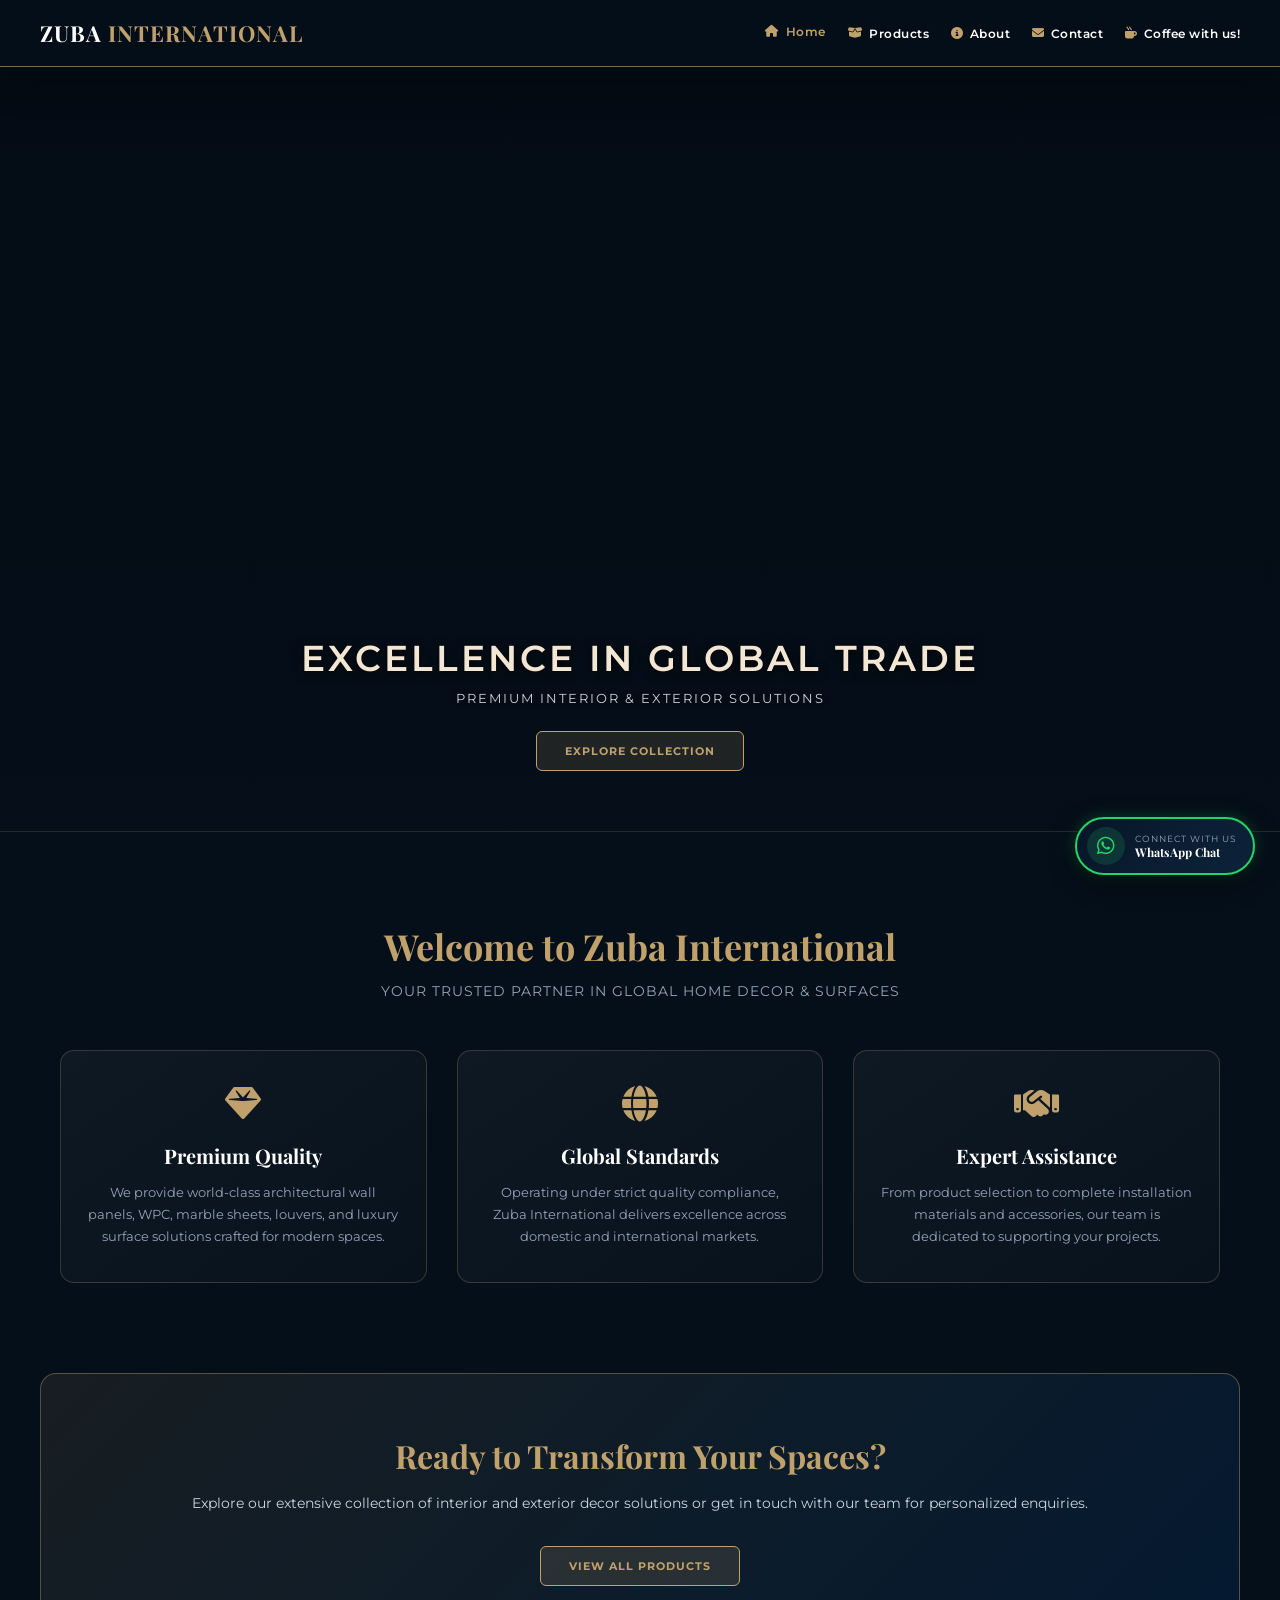
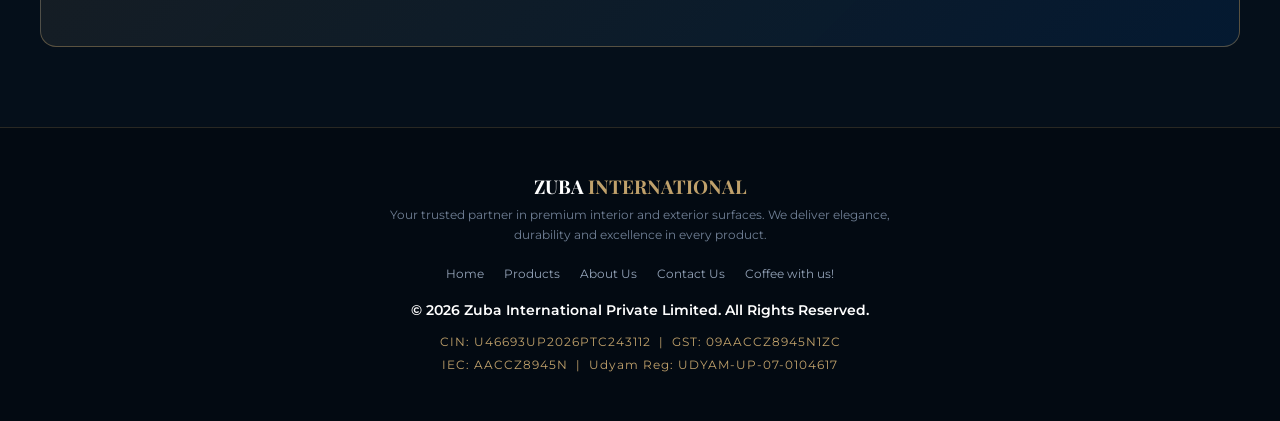
<file: index.html>
<!DOCTYPE html>
<html lang="en">
<head>
<meta charset="UTF-8">
<meta name="viewport" content="width=device-width, initial-scale=1.0">
<title>Zuba International | Luxury Home Decor & Global Trade</title>
<link href="https://fonts.googleapis.com/css2?family=Montserrat:wght@400;500;600;700&family=Playfair+Display:wght@600;700&display=swap" rel="stylesheet">
<link rel="stylesheet" href="https://cdnjs.cloudflare.com/ajax/libs/font-awesome/6.4.0/css/all.min.css">
<style>
*{box-sizing:border-box;margin:0;padding:0}
html{scroll-behavior:smooth}
body{font-family:'Montserrat',sans-serif;background:#050f1a;color:#fff;overflow-x:hidden}

header{
  position:sticky;
  top:0;
  z-index:1000;
  background:rgba(5,15,26,.92);
  padding:18px 30px;
  border-bottom:1px solid rgba(192,161,107,.65);
  backdrop-filter:blur(15px);
  box-shadow:0 10px 40px rgba(0,0,0,.25);
}
.nav-container{max-width:1200px;margin:auto;display:flex;align-items:center;justify-content:space-between}
.logo{color:#fff;text-decoration:none;font-size:22px;font-weight:700;letter-spacing:1px;font-family:'Playfair Display',serif;}
.logo span{color:#c0a16b}
.nav-menu{display:flex;align-items:center;gap:22px;list-style:none}
.nav-menu a{color:#fff;text-decoration:none;font-size:12px;font-weight:600;letter-spacing:0.5px;display:flex;align-items:center;gap:6px;transition:.35s}
.nav-menu a i{color:#c0a16b}
.nav-menu a:hover, .nav-menu a.active{color:#c0a16b;transform:translateY(-2px)}
#menu-toggle{display:none;color:#c0a16b;font-size:25px;cursor:pointer}

/* Grand Video Hero Section - Text positioned lower */
.hero{
  position:relative;
  height:85vh;
  min-height:500px;
  display:flex;
  align-items:flex-end; /* Text ko niche align karne ke liye */
  justify-content:center;
  text-align:center;
  padding:0 20px 60px 20px; /* Niche se padding di hai taaki text thoda aur down dikhe */
  overflow:hidden;
  border-bottom:1px solid rgba(192,161,107,.2);
  background:#030a12;
}
.hero-video{
  position:absolute;
  top:50%; left:50%;
  width:100%; height:100%;
  transform:translate(-50%, -50%);
  object-fit:cover;
  z-index:1;
}
.hero-overlay{
  position:absolute;
  top:0; left:0; width:100%; height:100%;
  background:linear-gradient(rgba(5,15,26,0.2), rgba(5,15,26,0.8));
  z-index:2;
}
.hero-content{position:relative;max-width:800px;z-index:3;padding:0 15px;}
.hero h1{
  font-family:'Montserrat',sans-serif;
  font-weight:600;
  font-size:clamp(18px, 3.2vw, 36px);
  color:#f3e7d3;
  margin-bottom:10px;
  letter-spacing:3px;
  text-transform:uppercase;
  text-shadow:0 2px 10px rgba(0,0,0,0.9);
}
.hero p{
  color:#cbd5e1;
  font-size:clamp(10px, 1.5vw, 13px);
  letter-spacing:2px;
  margin-bottom:25px;
  text-transform:uppercase;
  text-shadow:0 1px 5px rgba(0,0,0,0.9);
}
.hero-btn{
  display:inline-flex;
  align-items:center;
  gap:10px;
  padding:12px 28px;
  background:rgba(192,161,107,0.15);
  border:1px solid #c0a16b;
  color:#c0a16b;
  font-weight:700;
  font-size:11px;
  text-decoration:none;
  border-radius:6px;
  letter-spacing:1px;
  transition:.3s;
}
.hero-btn:hover{background:#c0a16b;color:#050f1a;transform:translateY(-3px);box-shadow:0 10px 25px rgba(192,161,107,0.3)}

/* Content Sections for Grand Look */
.section-padding{max-width:1200px;margin:90px auto;padding:0 20px;}
.section-title{text-align:center;margin-bottom:50px;}
.section-title h2{font-family:'Playfair Display',serif;color:#c0a16b;font-size:36px;margin-bottom:12px;}
.section-title p{color:#94a3b8;font-size:14px;letter-spacing:1px;}

.features-grid{display:grid;grid-template-columns:repeat(3,1fr);gap:30px;}
.feature-box{
  background:linear-gradient(145deg, rgba(255,255,255,.045), rgba(255,255,255,.015));
  border:1px solid rgba(192,161,107,.25);
  border-radius:14px;
  padding:35px 25px;
  text-align:center;
  transition:.3s;
}
.feature-box:hover{transform:translateY(-8px);border-color:#c0a16b;}
.feature-box i{font-size:36px;color:#c0a16b;margin-bottom:20px;}
.feature-box h3{font-family:'Playfair Display',serif;font-size:20px;margin-bottom:12px;color:#fff;}
.feature-box p{color:#94a3b8;font-size:13px;line-height:1.7;}

.cta-banner{
  background:linear-gradient(135deg, rgba(192,161,107,0.1), rgba(0,90,180,0.15));
  border:1px solid rgba(192,161,107,0.4);
  border-radius:16px;
  padding:60px 40px;
  text-align:center;
  margin:80px auto;
  max-width:1200px;
}
.cta-banner h2{font-family:'Playfair Display',serif;color:#c0a16b;font-size:32px;margin-bottom:15px;}
.cta-banner p{color:#cbd5e1;font-size:14px;margin-bottom:30px;line-height:1.7;}

/* Footer */
footer{background:#030a12;border-top:1px solid rgba(192,161,107,.2);padding:45px 20px;text-align:center;margin-top:80px}
.footer-logo{color:#fff;font-size:19px;font-weight:700;margin-bottom:6px;font-family:'Playfair Display',serif;}
.footer-logo span{color:#c0a16b}
.footer-description{max-width:550px;margin:0 auto 20px;color:#718096;font-size:12px;line-height:1.7}
.footer-links{display:flex;justify-content:center;gap:20px;flex-wrap:wrap;margin-bottom:20px}
.footer-links a{color:#94a3b8;text-decoration:none;font-size:12px}
.footer-links a:hover{color:#c0a16b}
.copyright{font-size:14px;font-weight:600;margin-bottom:12px}
.company-details{color:#c0a16b;font-size:12px;letter-spacing:1px;line-height:1.9}

/* Animated WhatsApp Floating Widget */
.whatsapp-float{
  position:fixed;
  bottom:25px;
  right:25px;
  background:linear-gradient(135deg, #071628 0%, #0d233a 100%);
  border:2px solid #25d366;
  border-radius:35px;
  padding:8px 16px 8px 10px;
  display:flex;
  align-items:center;
  gap:10px;
  cursor:pointer;
  z-index:2000;
  box-shadow:0 8px 25px rgba(0,0,0,0.6), 0 0 15px rgba(37, 211, 102, 0.3);
  animation: widgetFloat 3s ease-in-out infinite;
  transition: 0.3s;
  text-decoration: none;
}
.whatsapp-float:hover{ transform: scale(1.06); border-color: #fff; }
.whatsapp-icon-box{
  width:38px;
  height:38px;
  background:rgba(37, 211, 102, 0.15);
  border-radius:50%;
  display:flex;
  justify-content:center;
  align-items:center;
  font-size:20px;
  color:#25d366;
  animation: cupTilt 2s ease-in-out infinite;
}
.whatsapp-text-content{ display:flex; flex-direction:column; text-align:left; }
.whatsapp-text-top{ font-size:9px; color:#94a3b8; letter-spacing:1px; text-transform:uppercase; }
.whatsapp-text-main{ font-size:12px; color:#fff; font-weight:700; font-family:'Playfair Display',serif; }

@keyframes widgetFloat { 0%, 100% { transform: translateY(0); } 50% { transform: translateY(-7px); } }
@keyframes cupTilt { 0%, 100% { transform: rotate(0deg); } 25% { transform: rotate(-5deg); } 75% { transform: rotate(5deg); } }

@media(max-width:900px){.features-grid{grid-template-columns:1fr;}}
@media(max-width:768px){
  header{padding:16px 20px}
  #menu-toggle{display:block}
  .nav-menu{display:none;position:absolute;top:68px;left:0;width:100%;flex-direction:column;gap:22px;padding:25px;background:rgba(5,15,26,.98);border-bottom:2px solid #c0a16b;text-align:center;}
  .nav-menu.active{display:flex}
  .nav-menu a{justify-content:center}
  .whatsapp-float{width:auto; padding:6px 14px 6px 8px; right:15px; bottom:15px;}
  .hero{
    height:55vh;
    min-height:380px;
    padding-bottom:30px;
  }
  .hero-video{
    width: 100%;
    height: 100%;
    object-fit: contain;
    background: #000;
  }
}
</style>
</head>
<body>

<header>
  <div class="nav-container">
    <a href="index.html" class="logo">ZUBA <span>INTERNATIONAL</span></a>
    <div id="menu-toggle"><i class="fa-solid fa-bars"></i></div>
    <nav class="nav-menu" id="nav-menu">
      <a href="index.html" class="active"><i class="fa-solid fa-house"></i> Home</a>
      <a href="products.html"><i class="fa-solid fa-box-open"></i> Products</a>
      <a href="about.html"><i class="fa-solid fa-circle-info"></i> About</a>
      <a href="contact.html"><i class="fa-solid fa-envelope"></i> Contact</a>
      <a href="coffee.html"><i class="fa-solid fa-mug-hot"></i> Coffee with us!</a>
    </nav>
  </div>
</header>

<section class="hero">
  <video autoplay muted loop playsinline class="hero-video">
    <source src="wap.mp4" type="video/mp4">
  </video>
  <div class="hero-overlay"></div>
  <div class="hero-content">
    <h1>EXCELLENCE IN GLOBAL TRADE</h1>
    <p>PREMIUM INTERIOR &amp; EXTERIOR SOLUTIONS</p>
    <a href="products.html" class="hero-btn">EXPLORE COLLECTION</a>
  </div>
</section>

<section class="section-padding">
  <div class="section-title">
    <h2>Welcome to Zuba International</h2>
    <p>YOUR TRUSTED PARTNER IN GLOBAL HOME DECOR &amp; SURFACES</p>
  </div>
  <div class="features-grid">
    <div class="feature-box">
      <i class="fa-solid fa-gem"></i>
      <h3>Premium Quality</h3>
      <p>We provide world-class architectural wall panels, WPC, marble sheets, louvers, and luxury surface solutions crafted for modern spaces.</p>
    </div>
    <div class="feature-box">
      <i class="fa-solid fa-globe"></i>
      <h3>Global Standards</h3>
      <p>Operating under strict quality compliance, Zuba International delivers excellence across domestic and international markets.</p>
    </div>
    <div class="feature-box">
      <i class="fa-solid fa-handshake"></i>
      <h3>Expert Assistance</h3>
      <p>From product selection to complete installation materials and accessories, our team is dedicated to supporting your projects.</p>
    </div>
  </div>
</section>

<div class="cta-banner">
  <h2>Ready to Transform Your Spaces?</h2>
  <p>Explore our extensive collection of interior and exterior decor solutions or get in touch with our team for personalized enquiries.</p>
  <a href="products.html" class="hero-btn">VIEW ALL PRODUCTS</a>
</div>

<footer>
  <div class="footer-logo">ZUBA <span>INTERNATIONAL</span></div>
  <p class="footer-description">Your trusted partner in premium interior and exterior surfaces. We deliver elegance, durability and excellence in every product.</p>
  <div class="footer-links">
    <a href="index.html">Home</a>
    <a href="products.html">Products</a>
    <a href="about.html">About Us</a>
    <a href="contact.html">Contact Us</a>
    <a href="coffee.html">Coffee with us!</a>
  </div>
  <p class="copyright">&copy; 2026 Zuba International Private Limited. All Rights Reserved.</p>
  <p class="company-details">
    CIN: U46693UP2026PTC243112 &nbsp;|&nbsp; GST: 09AACCZ8945N1ZC<br>
    IEC: AACCZ8945N &nbsp;|&nbsp; Udyam Reg: UDYAM-UP-07-0104617
  </p>
</footer>

<a href="https://wa.me/919278246138" class="whatsapp-float" target="_blank" rel="noopener noreferrer">
  <div class="whatsapp-icon-box"><i class="fa-brands fa-whatsapp"></i></div>
  <div class="whatsapp-text-content">
    <span class="whatsapp-text-top">CONNECT WITH US</span>
    <span class="whatsapp-text-main">WhatsApp Chat</span>
  </div>
</a>

<script>
document.getElementById('menu-toggle').onclick=function(){document.getElementById('nav-menu').classList.toggle('active');};
</script>
</body>
</html>
</file>
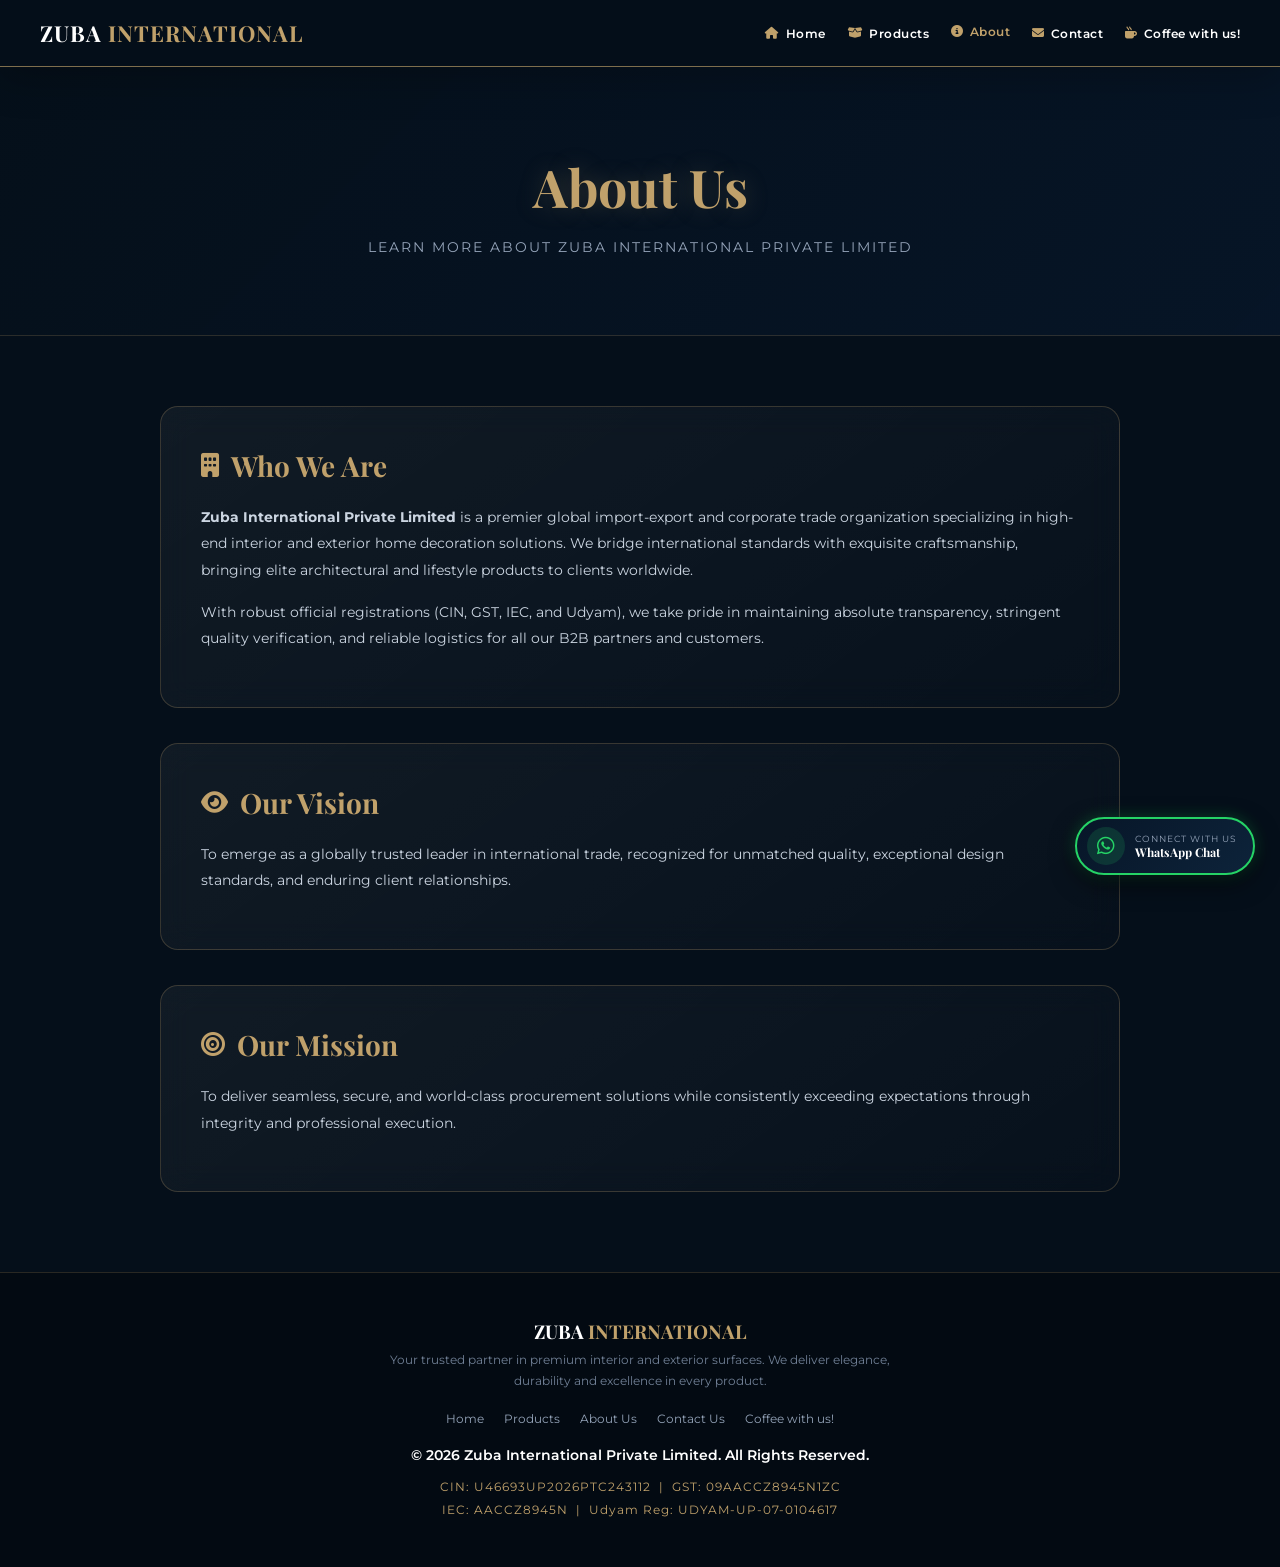
<file: about.html>
<!DOCTYPE html>
<html lang="en">
<head>
<meta charset="UTF-8">
<meta name="viewport" content="width=device-width, initial-scale=1.0">
<title>Zuba International | About Us</title>
<link href="https://fonts.googleapis.com/css2?family=Montserrat:wght@400;500;600;700&family=Playfair+Display:wght@600;700&display=swap" rel="stylesheet">
<link rel="stylesheet" href="https://cdnjs.cloudflare.com/ajax/libs/font-awesome/6.4.0/css/all.min.css">
<style>
*{box-sizing:border-box;margin:0;padding:0}
body{font-family:'Montserrat',sans-serif;background:#050f1a;color:#fff;overflow-x:hidden}

header{
  position:sticky;
  top:0;
  z-index:1000;
  background:rgba(5,15,26,.92);
  padding:18px 30px;
  border-bottom:1px solid rgba(192,161,107,.65);
  backdrop-filter:blur(15px);
  box-shadow:0 10px 40px rgba(0,0,0,.25);
}
.nav-container{max-width:1200px;margin:auto;display:flex;align-items:center;justify-content:space-between}
.logo{color:#fff;text-decoration:none;font-size:22px;font-weight:700;letter-spacing:1px;font-family:'Playfair Display',serif;}
.logo span{color:#c0a16b}
.nav-menu{display:flex;align-items:center;gap:22px;list-style:none}
.nav-menu a{color:#fff;text-decoration:none;font-size:12px;font-weight:600;letter-spacing:0.5px;display:flex;align-items:center;gap:6px;transition:.35s}
.nav-menu a i{color:#c0a16b}
.nav-menu a:hover, .nav-menu a.active{color:#c0a16b;transform:translateY(-2px)}
#menu-toggle{display:none;color:#c0a16b;font-size:25px;cursor:pointer}

.page-banner{padding:85px 20px 75px;text-align:center;background:linear-gradient(135deg,rgba(5,15,26,.96),rgba(7,22,40,.9));border-bottom:1px solid rgba(192,161,107,.2)}
.page-banner h1{font-family:'Playfair Display',serif;font-size:clamp(32px,5vw,52px);color:#c0a16b;margin-bottom:15px;text-shadow:0 0 25px rgba(192,161,107,.25)}
.page-banner p{color:#94a3b8;font-size:14px;letter-spacing:2px;line-height:1.7}

.about-section{max-width:1000px;margin:70px auto;padding:0 20px;}
.about-card{
  background:linear-gradient(145deg, rgba(255,255,255,.05), rgba(255,255,255,.01));
  border:1px solid rgba(192,161,107,.25);
  border-radius:18px;
  padding:40px;
  margin-bottom:35px;
  backdrop-filter:blur(15px);
}
.about-card h2{
  font-family:'Playfair Display',serif;
  font-size:28px;
  color:#c0a16b;
  margin-bottom:20px;
  display:flex;
  align-items:center;
  gap:12px;
}
.about-card h2 i{font-size:24px;}
.about-card p{
  color:#cbd5e1;
  font-size:14px;
  line-height:1.9;
  margin-bottom:15px;
}

/* Footer */
footer{background:#030a12;border-top:1px solid rgba(192,161,107,.2);padding:45px 20px;text-align:center;margin-top:80px}
.footer-logo{color:#fff;font-size:19px;font-weight:700;margin-bottom:6px;font-family:'Playfair Display',serif;}
.footer-logo span{color:#c0a16b}
.footer-description{max-width:550px;margin:0 auto 20px;color:#718096;font-size:12px;line-height:1.7}
.footer-links{display:flex;justify-content:center;gap:20px;flex-wrap:wrap;margin-bottom:20px}
.footer-links a{color:#94a3b8;text-decoration:none;font-size:12px}
.footer-links a:hover{color:#c0a16b}
.copyright{font-size:14px;font-weight:600;margin-bottom:12px}
.company-details{color:#c0a16b;font-size:12px;letter-spacing:1px;line-height:1.9}

/* Animated WhatsApp Floating Widget */
.whatsapp-float{
  position:fixed;
  bottom:25px;
  right:25px;
  background:linear-gradient(135deg, #071628 0%, #0d233a 100%);
  border:2px solid #25d366;
  border-radius:35px;
  padding:8px 16px 8px 10px;
  display:flex;
  align-items:center;
  gap:10px;
  cursor:pointer;
  z-index:2000;
  box-shadow:0 8px 25px rgba(0,0,0,0.6), 0 0 15px rgba(37, 211, 102, 0.3);
  animation: widgetFloat 3s ease-in-out infinite;
  transition: 0.3s;
  text-decoration: none;
}
.whatsapp-float:hover{ transform: scale(1.06); border-color: #fff; }
.whatsapp-icon-box{
  width:38px;
  height:38px;
  background:rgba(37, 211, 102, 0.15);
  border-radius:50%;
  display:flex;
  justify-content:center;
  align-items:center;
  font-size:20px;
  color:#25d366;
  animation: cupTilt 2s ease-in-out infinite;
}
.whatsapp-text-content{ display:flex; flex-direction:column; text-align:left; }
.whatsapp-text-top{ font-size:9px; color:#94a3b8; letter-spacing:1px; text-transform:uppercase; }
.whatsapp-text-main{ font-size:12px; color:#fff; font-weight:700; font-family:'Playfair Display',serif; }

@keyframes widgetFloat { 0%, 100% { transform: translateY(0); } 50% { transform: translateY(-7px); } }
@keyframes cupTilt { 0%, 100% { transform: rotate(0deg); } 25% { transform: rotate(-5deg); } 75% { transform: rotate(5deg); } }

@media(max-width:768px){
  header{padding:16px 20px}
  #menu-toggle{display:block}
  .nav-menu{display:none;position:absolute;top:68px;left:0;width:100%;flex-direction:column;gap:22px;padding:25px;background:rgba(5,15,26,.98);border-bottom:2px solid #c0a16b;text-align:center;}
  .nav-menu.active{display:flex}
  .nav-menu a{justify-content:center}
  .whatsapp-float{width:auto; padding:6px 14px 6px 8px; right:15px; bottom:15px;}
}
</style>
</head>
<body>

<header>
  <div class="nav-container">
    <a href="index.html" class="logo">ZUBA <span>INTERNATIONAL</span></a>
    <div id="menu-toggle"><i class="fa-solid fa-bars"></i></div>
    <nav class="nav-menu" id="nav-menu">
      <a href="index.html"><i class="fa-solid fa-house"></i> Home</a>
      <a href="products.html"><i class="fa-solid fa-box-open"></i> Products</a>
      <a href="about.html" class="active"><i class="fa-solid fa-circle-info"></i> About</a>
      <a href="contact.html"><i class="fa-solid fa-envelope"></i> Contact</a>
      <a href="coffee.html"><i class="fa-solid fa-mug-hot"></i> Coffee with us!</a>
    </nav>
  </div>
</header>

<section class="page-banner">
  <h1>About Us</h1>
  <p>LEARN MORE ABOUT ZUBA INTERNATIONAL PRIVATE LIMITED</p>
</section>

<section class="about-section">
  <div class="about-card">
    <h2><i class="fa-solid fa-building"></i> Who We Are</h2>
    <p><strong>Zuba International Private Limited</strong> is a premier global import-export and corporate trade organization specializing in high-end interior and exterior home decoration solutions. We bridge international standards with exquisite craftsmanship, bringing elite architectural and lifestyle products to clients worldwide.</p>
    <p>With robust official registrations (CIN, GST, IEC, and Udyam), we take pride in maintaining absolute transparency, stringent quality verification, and reliable logistics for all our B2B partners and customers.</p>
  </div>

  <div class="about-card">
    <h2><i class="fa-solid fa-eye"></i> Our Vision</h2>
    <p>To emerge as a globally trusted leader in international trade, recognized for unmatched quality, exceptional design standards, and enduring client relationships.</p>
  </div>

  <div class="about-card">
    <h2><i class="fa-solid fa-bullseye"></i> Our Mission</h2>
    <p>To deliver seamless, secure, and world-class procurement solutions while consistently exceeding expectations through integrity and professional execution.</p>
  </div>
</section>

<footer>
  <div class="footer-logo">ZUBA <span>INTERNATIONAL</span></div>
  <p class="footer-description">Your trusted partner in premium interior and exterior surfaces. We deliver elegance, durability and excellence in every product.</p>
  <div class="footer-links">
    <a href="index.html">Home</a>
    <a href="products.html">Products</a>
    <a href="about.html">About Us</a>
    <a href="contact.html">Contact Us</a>
    <a href="coffee.html">Coffee with us!</a>
  </div>
  <p class="copyright">&copy; 2026 Zuba International Private Limited. All Rights Reserved.</p>
  <p class="company-details">
    CIN: U46693UP2026PTC243112 &nbsp;|&nbsp; GST: 09AACCZ8945N1ZC<br>
    IEC: AACCZ8945N &nbsp;|&nbsp; Udyam Reg: UDYAM-UP-07-0104617
  </p>
</footer>

<a href="https://wa.me/919278246138" class="whatsapp-float" target="_blank" rel="noopener noreferrer">
  <div class="whatsapp-icon-box"><i class="fa-brands fa-whatsapp"></i></div>
  <div class="whatsapp-text-content">
    <span class="whatsapp-text-top">CONNECT WITH US</span>
    <span class="whatsapp-text-main">WhatsApp Chat</span>
  </div>
</a>

<script>
document.getElementById('menu-toggle').onclick=function(){document.getElementById('nav-menu').classList.toggle('active');};
</script>
</body>
</html>
</file>
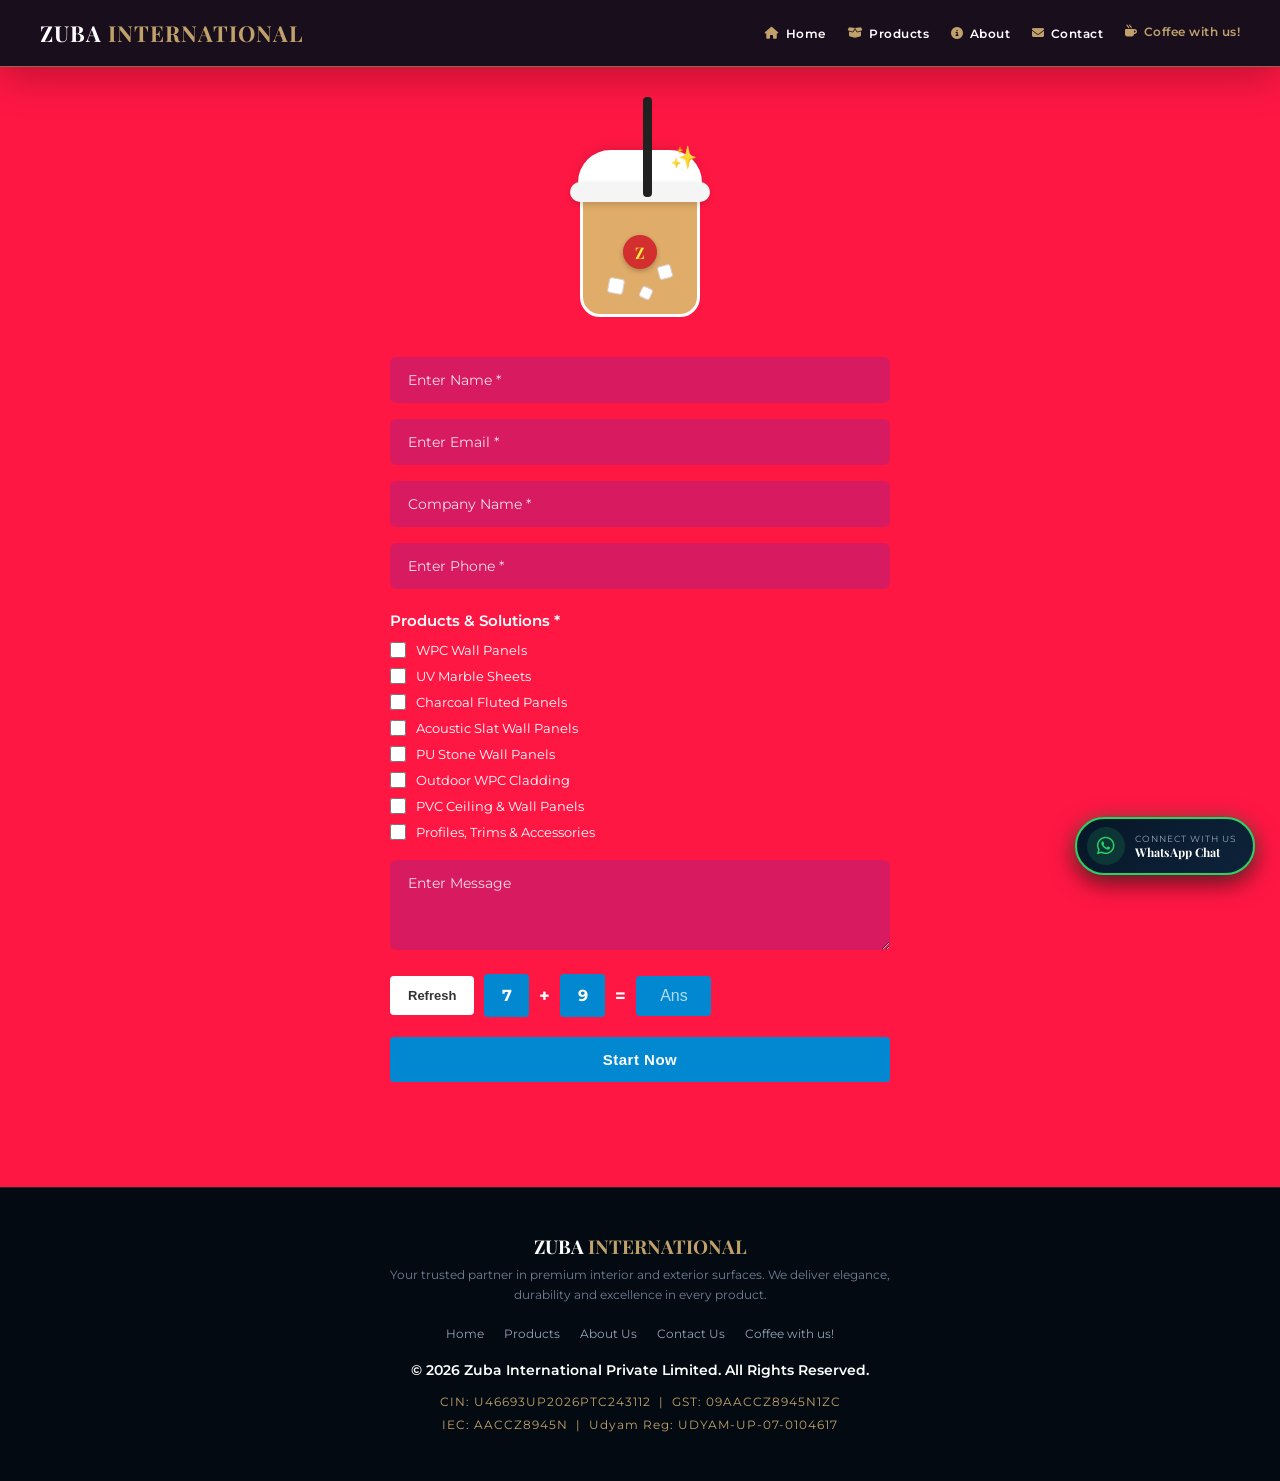
<file: coffee.html>
<!DOCTYPE html>
<html lang="en">
<head>
<meta charset="UTF-8">
<meta name="viewport" content="width=device-width, initial-scale=1.0">
<title>Zuba International | Coffee with us!</title>
<link href="https://fonts.googleapis.com/css2?family=Montserrat:wght@400;500;600;700&family=Playfair+Display:wght@600;700&display=swap" rel="stylesheet">
<link rel="stylesheet" href="https://cdnjs.cloudflare.com/ajax/libs/font-awesome/6.4.0/css/all.min.css">
<style>
*{box-sizing:border-box;margin:0;padding:0}
body{font-family:'Montserrat',sans-serif;background:#ff1744;color:#fff;overflow-x:hidden}

header{
  position:sticky;
  top:0;
  z-index:1000;
  background:rgba(5,15,26,.92);
  padding:18px 30px;
  border-bottom:1px solid rgba(192,161,107,.65);
  backdrop-filter:blur(15px);
  box-shadow:0 10px 40px rgba(0,0,0,.25);
}
.nav-container{max-width:1200px;margin:auto;display:flex;align-items:center;justify-content:space-between}
.logo{color:#fff;text-decoration:none;font-size:22px;font-weight:700;letter-spacing:1px;font-family:'Playfair Display',serif;}
.logo span{color:#c0a16b}
.nav-menu{display:flex;align-items:center;gap:22px;list-style:none}
.nav-menu a{color:#fff;text-decoration:none;font-size:12px;font-weight:600;letter-spacing:0.5px;display:flex;align-items:center;gap:6px;transition:.35s}
.nav-menu a i{color:#c0a16b}
.nav-menu a:hover, .nav-menu a.active{color:#c0a16b;transform:translateY(-2px)}
#menu-toggle{display:none;color:#c0a16b;font-size:25px;cursor:pointer}

/* Coffee Form Container */
.coffee-container{
  max-width:550px;
  margin:40px auto 80px;
  background:#ff1744;
  padding:25px;
  border-radius:12px;
}

/* Perfect Animated Cup with Moving Stick & Sugar/Ice Cubes */
.cup-wrapper{
  text-align:center;
  margin-bottom:35px;
  position:relative;
}
.coffee-cup-box{
  width:150px;
  height:190px;
  margin:0 auto;
  position:relative;
  animation: cupFloat 2.5s ease-in-out infinite;
}
.cup-straw-ref{
  width:9px;
  height:100px;
  background:#212121;
  position:absolute;
  top:-35px;
  left:78px;
  transform-origin: bottom center;
  border-radius:4px;
  z-index:4;
  animation: strawShake 1.2s ease-in-out infinite;
}
.cup-cream-top{
  width:124px;
  height:38px;
  background:#fff;
  border-radius:60px 60px 10px 10px;
  position:absolute;
  top:18px;
  left:13px;
  z-index:3;
  box-shadow:0 -4px 10px rgba(0,0,0,0.1);
}
.cup-lid-ref{
  width:140px;
  height:20px;
  background:#f5f5f5;
  border-radius:10px;
  position:absolute;
  top:50px;
  left:5px;
  z-index:3;
  box-shadow:0 3px 6px rgba(0,0,0,0.15);
}
.cup-body-ref{
  width:120px;
  height:120px;
  background:#e0ac69;
  border-radius:0 0 20px 20px;
  position:absolute;
  top:65px;
  left:15px;
  overflow:hidden;
  border:3px solid #fff;
  z-index:2;
}
.cup-logo-badge{
  position:absolute;
  top:35px;
  left:50%;
  transform:translateX(-50%);
  background:#d32f2f;
  color:#ffeb3b;
  width:34px;
  height:34px;
  border-radius:50%;
  display:flex;
  align-items:center;
  justify-content:center;
  font-family:'Playfair Display',serif;
  font-weight:bold;
  font-size:16px;
  box-shadow:0 2px 5px rgba(0,0,0,0.25);
  z-index:3;
}
/* Sugar / Ice Cubes Inside Cup Animation */
.sugar-cube{
  position:absolute;
  background:#ffffff;
  border:1px solid #d7ccc8;
  border-radius:3px;
  z-index:3;
  animation: sugarBounce 1s ease-in-out infinite;
}
.sugar1{width:16px;height:16px;bottom:20px;left:25px;transform:rotate(10deg);}
.sugar2{width:14px;height:14px;bottom:35px;right:25px;transform:rotate(-15deg);animation-delay:0.3s;}
.sugar3{width:12px;height:12px;bottom:15px;right:45px;transform:rotate(25deg);animation-delay:0.6s;}

.sparkle{
  position:absolute;
  top:12px;
  right:18px;
  font-size:22px;
  color:#ffeb3b;
  animation: sparkleAnim 1.5s ease-in-out infinite;
  z-index:5;
}

@keyframes cupFloat{
  0%, 100%{ transform: translateY(0); }
  50%{ transform: translateY(-8px); }
}
@keyframes strawShake{
  0%, 100%{ transform: rotate(10deg); }
  50%{ transform: rotate(-5deg) translateY(-2px); }
}
@keyframes sugarBounce{
  0%, 100%{ transform: translateY(0) rotate(0deg); }
  50%{ transform: translateY(-5px) rotate(10deg); }
}
@keyframes sparkleAnim{
  0%, 100%{ transform: scale(0.8); opacity: 0.5; }
  50%{ transform: scale(1.2); opacity: 1; }
}

/* Form Fields */
.form-group{margin-bottom:16px;}
.form-control{
  width:100%;
  padding:14px 18px;
  background:#d81b60;
  border:none;
  border-radius:6px;
  color:#fff;
  font-size:14px;
  outline:none;
  font-family:'Montserrat',sans-serif;
}
.form-control::placeholder{color:rgba(255,255,255,0.85);}
textarea.form-control{resize:vertical;min-height:90px;}

.services-title{
  font-size:15px;
  font-weight:600;
  margin:22px 0 12px 0;
  color:#fff;
}
.checkbox-grid{
  display:flex;
  flex-direction:column;
  gap:10px;
  margin-bottom:20px;
}
.checkbox-label{
  display:flex;
  align-items:center;
  gap:10px;
  font-size:13px;
  cursor:pointer;
  color:#fff;
}
.checkbox-label input[type="checkbox"]{
  width:16px;
  height:16px;
  accent-color:#fff;
  cursor:pointer;
}

/* Captcha & Buttons */
.captcha-row{
  display:flex;
  align-items:center;
  gap:10px;
  margin-top:20px;
  flex-wrap:wrap;
}
.refresh-btn{
  background:#fff;
  color:#333;
  border:none;
  padding:12px 18px;
  border-radius:4px;
  font-weight:600;
  cursor:pointer;
  font-size:13px;
}
.captcha-box{
  background:#0288d1;
  color:#fff;
  padding:12px 16px;
  border-radius:4px;
  font-weight:bold;
  font-size:16px;
  text-align:center;
  min-width:45px;
}
.captcha-plus{font-size:18px;font-weight:bold;}
.captcha-input{
  width:75px;
  background:#0288d1;
  border:none;
  border-radius:4px;
  color:#fff;
  text-align:center;
  font-size:16px;
  font-weight:bold;
  padding:11px 0;
  outline:none;
}
.captcha-input::placeholder{color:rgba(255,255,255,0.7);font-weight:normal;}

.submit-btn{
  width:100%;
  background:#0288d1;
  color:#fff;
  border:none;
  padding:14px;
  border-radius:4px;
  font-weight:bold;
  font-size:15px;
  cursor:pointer;
  margin-top:20px;
  letter-spacing:0.5px;
}
.submit-btn:hover{opacity:0.9;}

/* Footer */
footer{background:#030a12;border-top:1px solid rgba(192,161,107,.2);padding:45px 20px;text-align:center;margin-top:80px}
.footer-logo{color:#fff;font-size:19px;font-weight:700;margin-bottom:6px;font-family:'Playfair Display',serif;}
.footer-logo span{color:#c0a16b}
.footer-description{max-width:550px;margin:0 auto 20px;color:#718096;font-size:12px;line-height:1.7}
.footer-links{display:flex;justify-content:center;gap:20px;flex-wrap:wrap;margin-bottom:20px}
.footer-links a{color:#94a3b8;text-decoration:none;font-size:12px}
.footer-links a:hover{color:#c0a16b}
.copyright{font-size:14px;font-weight:600;margin-bottom:12px}
.company-details{color:#c0a16b;font-size:12px;letter-spacing:1px;line-height:1.9}

/* Animated WhatsApp Floating Widget */
.whatsapp-float{
  position:fixed;
  bottom:25px;
  right:25px;
  background:linear-gradient(135deg, #071628 0%, #0d233a 100%);
  border:2px solid #25d366;
  border-radius:35px;
  padding:8px 16px 8px 10px;
  display:flex;
  align-items:center;
  gap:10px;
  cursor:pointer;
  z-index:2000;
  box-shadow:0 8px 25px rgba(0,0,0,0.6), 0 0 15px rgba(37, 211, 102, 0.3);
  animation: widgetFloat 3s ease-in-out infinite;
  transition: 0.3s;
  text-decoration: none;
}
.whatsapp-float:hover{ transform: scale(1.06); border-color: #fff; }
.whatsapp-icon-box{
  width:38px;
  height:38px;
  background:rgba(37, 211, 102, 0.15);
  border-radius:50%;
  display:flex;
  justify-content:center;
  align-items:center;
  font-size:20px;
  color:#25d366;
  animation: cupTilt 2s ease-in-out infinite;
}
.whatsapp-text-content{ display:flex; flex-direction:column; text-align:left; }
.whatsapp-text-top{ font-size:9px; color:#94a3b8; letter-spacing:1px; text-transform:uppercase; }
.whatsapp-text-main{ font-size:12px; color:#fff; font-weight:700; font-family:'Playfair Display',serif; }

@keyframes widgetFloat { 0%, 100% { transform: translateY(0); } 50% { transform: translateY(-7px); } }
@keyframes cupTilt { 0%, 100% { transform: rotate(0deg); } 25% { transform: rotate(-5deg); } 75% { transform: rotate(5deg); } }

@media(max-width:768px){
  header{padding:16px 20px}
  #menu-toggle{display:block}
  .nav-menu{display:none;position:absolute;top:68px;left:0;width:100%;flex-direction:column;gap:22px;padding:25px;background:rgba(5,15,26,.98);border-bottom:2px solid #c0a16b;text-align:center;}
  .nav-menu.active{display:flex}
  .nav-menu a{justify-content:center}
  .coffee-container{margin:20px 15px;padding:15px;}
  .whatsapp-float{width:auto; padding:6px 14px 6px 8px; right:15px; bottom:15px;}
}
</style>
</head>
<body>

<header>
  <div class="nav-container">
    <a href="index.html" class="logo">ZUBA <span>INTERNATIONAL</span></a>
    <div id="menu-toggle"><i class="fa-solid fa-bars"></i></div>
    <nav class="nav-menu" id="nav-menu">
      <a href="index.html"><i class="fa-solid fa-house"></i> Home</a>
      <a href="products.html"><i class="fa-solid fa-box-open"></i> Products</a>
      <a href="about.html"><i class="fa-solid fa-circle-info"></i> About</a>
      <a href="contact.html"><i class="fa-solid fa-envelope"></i> Contact</a>
      <a href="coffee.html" class="active"><i class="fa-solid fa-mug-hot"></i> Coffee with us!</a>
    </nav>
  </div>
</header>

<div class="coffee-container">
  <div class="cup-wrapper">
    <div class="coffee-cup-box">
      <div class="sparkle">✨</div>
      <div class="cup-straw-ref"></div>
      <div class="cup-cream-top"></div>
      <div class="cup-lid-ref"></div>
      <div class="cup-body-ref">
        <div class="cup-logo-badge">Z</div>
        <div class="sugar-cube sugar1"></div>
        <div class="sugar-cube sugar2"></div>
        <div class="sugar-cube sugar3"></div>
      </div>
    </div>
  </div>

  <form action="#" method="POST" onsubmit="return validateCaptcha(event)">
    <div class="form-group">
      <input type="text" class="form-control" placeholder="Enter Name *" required>
    </div>
    <div class="form-group">
      <input type="email" class="form-control" placeholder="Enter Email *" required>
    </div>
    <div class="form-group">
      <input type="text" class="form-control" placeholder="Company Name *" required>
    </div>
    <div class="form-group">
      <input type="tel" class="form-control" placeholder="Enter Phone *" required>
    </div>

    <div class="services-title">Products &amp; Solutions *</div>
    <div class="checkbox-grid">
      <label class="checkbox-label"><input type="checkbox" name="service" value="WPC Wall Panels"> WPC Wall Panels</label>
      <label class="checkbox-label"><input type="checkbox" name="service" value="UV Marble Sheets"> UV Marble Sheets</label>
      <label class="checkbox-label"><input type="checkbox" name="service" value="Charcoal Fluted Panels"> Charcoal Fluted Panels</label>
      <label class="checkbox-label"><input type="checkbox" name="service" value="Acoustic Slat Wall Panels"> Acoustic Slat Wall Panels</label>
      <label class="checkbox-label"><input type="checkbox" name="service" value="PU Stone Wall Panels"> PU Stone Wall Panels</label>
      <label class="checkbox-label"><input type="checkbox" name="service" value="Outdoor WPC Cladding"> Outdoor WPC Cladding</label>
      <label class="checkbox-label"><input type="checkbox" name="service" value="PVC Ceiling & Wall Panels"> PVC Ceiling & Wall Panels</label>
      <label class="checkbox-label"><input type="checkbox" name="service" value="Profiles & Accessories"> Profiles, Trims &amp; Accessories</label>
    </div>

    <div class="form-group">
      <textarea class="form-control" placeholder="Enter Message"></textarea>
    </div>

    <div class="captcha-row">
      <button type="button" class="refresh-btn" onclick="generateCaptcha()">Refresh</button>
      <div class="captcha-box" id="num1">3</div>
      <span class="captcha-plus">+</span>
      <div class="captcha-box" id="num2">5</div>
      <span class="captcha-plus">=</span>
      <input type="text" id="userAnswer" class="captcha-input" placeholder="Ans" required>
    </div>

    <button type="submit" class="submit-btn">Start Now</button>
  </form>
</div>

<footer>
  <div class="footer-logo">ZUBA <span>INTERNATIONAL</span></div>
  <p class="footer-description">Your trusted partner in premium interior and exterior surfaces. We deliver elegance, durability and excellence in every product.</p>
  <div class="footer-links">
    <a href="index.html">Home</a>
    <a href="products.html">Products</a>
    <a href="about.html">About Us</a>
    <a href="contact.html">Contact Us</a>
    <a href="coffee.html">Coffee with us!</a>
  </div>
  <p class="copyright">&copy; 2026 Zuba International Private Limited. All Rights Reserved.</p>
  <p class="company-details">
    CIN: U46693UP2026PTC243112 &nbsp;|&nbsp; GST: 09AACCZ8945N1ZC<br>
    IEC: AACCZ8945N &nbsp;|&nbsp; Udyam Reg: UDYAM-UP-07-0104617
  </p>
</footer>

<a href="https://wa.me/919278246138" class="whatsapp-float" target="_blank" rel="noopener noreferrer">
  <div class="whatsapp-icon-box"><i class="fa-brands fa-whatsapp"></i></div>
  <div class="whatsapp-text-content">
    <span class="whatsapp-text-top">CONNECT WITH US</span>
    <span class="whatsapp-text-main">WhatsApp Chat</span>
  </div>
</a>

<script>
document.getElementById('menu-toggle').onclick=function(){document.getElementById('nav-menu').classList.toggle('active');};

let correctAnswer = 0;
function generateCaptcha() {
  let n1 = Math.floor(Math.random() * 9) + 1;
  let n2 = Math.floor(Math.random() * 9) + 1;
  correctAnswer = n1 + n2;
  document.getElementById('num1').innerText = n1;
  document.getElementById('num2').innerText = n2;
  document.getElementById('userAnswer').value = '';
}

function validateCaptcha(e) {
  let userVal = parseInt(document.getElementById('userAnswer').value);
  if (userVal !== correctAnswer) {
    alert('Incorrect Captcha! Please try again.');
    e.preventDefault();
    generateCaptcha();
    return false;
  }
  alert('Thank you! Your request has been submitted successfully.');
  return true;
}

window.onload = generateCaptcha;
</script>
</body>
</html>
</file>
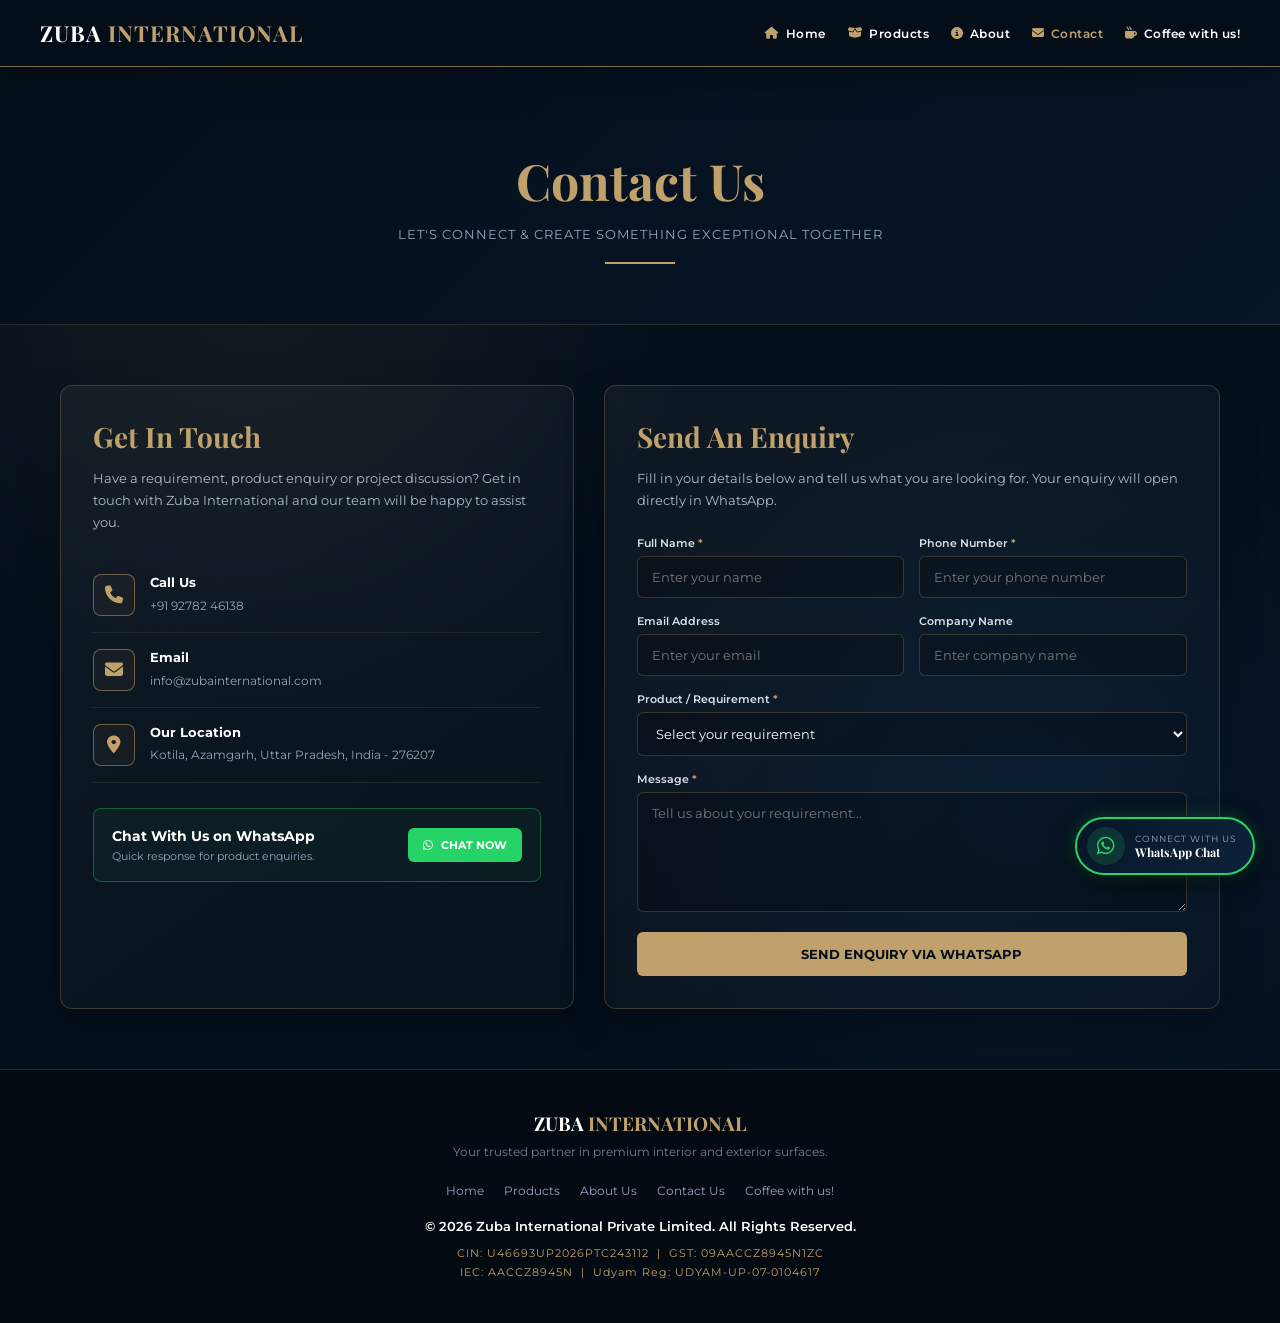
<file: contact.html>
<!DOCTYPE html>
<html lang="en">
<head>
<meta charset="UTF-8">
<meta name="viewport" content="width=device-width, initial-scale=1.0">
<title>Zuba International | Contact Us</title>
<link href="https://fonts.googleapis.com/css2?family=Montserrat:wght@400;500;600;700&family=Playfair+Display:wght@600;700&display=swap" rel="stylesheet">
<link rel="stylesheet" href="https://cdnjs.cloudflare.com/ajax/libs/font-awesome/6.4.0/css/all.min.css">
<style>
*{ box-sizing:border-box; margin:0; padding:0; }
html{ scroll-behavior:smooth; }
body{
  font-family:'Montserrat',sans-serif;
  background: radial-gradient(circle at 20% 20%,rgba(192,161,107,.08),transparent 30%),
              radial-gradient(circle at 80% 60%,rgba(0,90,180,.12),transparent 35%),
              #050f1a;
  color:#fff;
  overflow-x:hidden;
}

header{
  position:sticky;
  top:0;
  z-index:1000;
  background:rgba(5,15,26,.92);
  padding:18px 30px;
  border-bottom:1px solid rgba(192,161,107,.65);
  backdrop-filter:blur(15px);
  box-shadow:0 10px 40px rgba(0,0,0,.25);
}
.nav-container{
  max-width:1200px;
  margin:auto;
  display:flex;
  align-items:center;
  justify-content:space-between;
}
.logo{
  color:#fff;
  text-decoration:none;
  font-size:22px;
  font-weight:700;
  letter-spacing:1px;
  font-family:'Playfair Display',serif;
}
.logo span{ color:#c0a16b; }

.nav-menu{
  display:flex;
  align-items:center;
  gap:22px;
  list-style:none;
}
.nav-menu a{
  color:#fff;
  text-decoration:none;
  font-size:12px;
  font-weight:600;
  letter-spacing:0.5px;
  display:flex;
  align-items:center;
  gap:6px;
  transition:.35s;
}
.nav-menu a i{ color:#c0a16b; }
.nav-menu a:hover, .nav-menu a.active{ color:#c0a16b; }

#menu-toggle{
  display:none;
  color:#c0a16b;
  font-size:25px;
  cursor:pointer;
}

.page-banner{
  padding:80px 20px 60px;
  text-align:center;
  background:linear-gradient(135deg, rgba(5,15,26,.97), rgba(7,22,40,.90));
  border-bottom:1px solid rgba(192,161,107,.2);
}
.page-banner h1{
  font-family:'Playfair Display',serif;
  font-size:clamp(32px,4vw,50px);
  color:#c0a16b;
  margin-bottom:12px;
}
.page-banner p{
  color:#94a3b8;
  font-size:13px;
  letter-spacing:1px;
}
.banner-line{
  width:70px;
  height:2px;
  background:#c0a16b;
  margin:20px auto 0;
}

.contact-section{
  max-width:1200px;
  margin:60px auto;
  padding:0 20px;
}
.contact-grid{
  display:grid;
  grid-template-columns:1fr 1.2fr;
  gap:30px;
}

.contact-info, .contact-form{
  background:linear-gradient(145deg, rgba(255,255,255,.045), rgba(255,255,255,.015));
  border:1px solid rgba(192,161,107,.25);
  border-radius:12px;
  padding:32px;
  box-shadow:0 15px 40px rgba(0,0,0,.22);
}
.contact-info h2, .contact-form h2{
  font-family:'Playfair Display',serif;
  color:#c0a16b;
  font-size:28px;
  margin-bottom:12px;
}
.contact-info > p, .form-intro{
  color:#aeb9c8;
  line-height:1.7;
  font-size:13px;
  margin-bottom:25px;
}

.info-item{
  display:flex;
  align-items:flex-start;
  gap:15px;
  padding:16px 0;
  border-bottom:1px solid rgba(192,161,107,.12);
}
.info-item:last-child{ border-bottom:none; }
.info-icon{
  min-width:42px;
  height:42px;
  display:flex;
  align-items:center;
  justify-content:center;
  border:1px solid rgba(192,161,107,.5);
  border-radius:8px;
  color:#c0a16b;
  font-size:18px;
  background:rgba(192,161,107,.05);
}
.info-content h3{ font-size:13px; margin-bottom:5px; color:#fff; }
.info-content a, .info-content p{ color:#94a3b8; text-decoration:none; font-size:12px; line-height:1.6; }
.info-content a:hover{ color:#c0a16b; }

.whatsapp-box{
  margin-top:25px;
  padding:18px;
  border:1px solid rgba(37,211,102,.35);
  background:rgba(37,211,102,.05);
  border-radius:8px;
  display:flex;
  align-items:center;
  justify-content:space-between;
  gap:15px;
}
.whatsapp-box-text h3{ font-size:14px; margin-bottom:4px; }
.whatsapp-box-text p{ color:#94a3b8; font-size:11px; }
.whatsapp-btn{
  display:inline-flex;
  align-items:center;
  gap:8px;
  padding:10px 15px;
  border-radius:6px;
  background:#25d366;
  color:#fff;
  text-decoration:none;
  font-size:11px;
  font-weight:700;
  white-space:nowrap;
  transition:.3s;
}
.whatsapp-btn:hover{ transform:translateY(-2px); }

.form-row{ display:grid; grid-template-columns:1fr 1fr; gap:15px; }
.form-group{ margin-bottom:16px; }
.form-group label{ display:block; color:#d8dee7; font-size:11px; font-weight:600; margin-bottom:6px; }
.form-group label span{ color:#c0a16b; }
.form-control{
  width:100%;
  padding:12px 14px;
  border-radius:6px;
  border:1px solid rgba(192,161,107,.25);
  outline:none;
  background:rgba(0,0,0,.22);
  color:#fff;
  font-family:'Montserrat',sans-serif;
  font-size:13px;
  transition:.3s;
}
.form-control:focus{ border-color:#c0a16b; }
textarea.form-control{ min-height:120px; resize:vertical; }

.submit-btn{
  width:100%;
  padding:14px;
  border:none;
  border-radius:6px;
  background:#c0a16b;
  color:#050f1a;
  font-family:'Montserrat',sans-serif;
  font-size:13px;
  font-weight:700;
  cursor:pointer;
  transition:.3s;
}
.submit-btn:hover{ background:#d4b277; }

/* Animated WhatsApp Floating Widget (Jaise Home page par hai) */
.whatsapp-float{
  position:fixed;
  bottom:25px;
  right:25px;
  background:linear-gradient(135deg, #071628 0%, #0d233a 100%);
  border:2px solid #25d366;
  border-radius:35px;
  padding:8px 16px 8px 10px;
  display:flex;
  align-items:center;
  gap:10px;
  cursor:pointer;
  z-index:2000;
  box-shadow:0 8px 25px rgba(0,0,0,0.6), 0 0 15px rgba(37, 211, 102, 0.3);
  animation: widgetFloat 3s ease-in-out infinite;
  transition: 0.3s;
  text-decoration: none;
}
.whatsapp-float:hover{ transform: scale(1.06); border-color: #fff; }
.whatsapp-icon-box{
  width:38px;
  height:38px;
  background:rgba(37, 211, 102, 0.15);
  border-radius:50%;
  display:flex;
  justify-content:center;
  align-items:center;
  font-size:20px;
  color:#25d366;
  animation: cupTilt 2s ease-in-out infinite;
}
.whatsapp-text-content{ display:flex; flex-direction:column; text-align:left; }
.whatsapp-text-top{ font-size:9px; color:#94a3b8; letter-spacing:1px; text-transform:uppercase; }
.whatsapp-text-main{ font-size:12px; color:#fff; font-weight:700; font-family:'Playfair Display',serif; }

@keyframes widgetFloat { 0%, 100% { transform: translateY(0); } 50% { transform: translateY(-7px); } }
@keyframes cupTilt { 0%, 100% { transform: rotate(0deg); } 25% { transform: rotate(-5deg); } 75% { transform: rotate(5deg); } }

footer{
  background:#030a12;
  border-top:1px solid rgba(192,161,107,.2);
  padding:40px 20px;
  text-align:center;
  margin-top:60px;
}
.footer-logo{ color:#fff; font-size:19px; font-weight:700; margin-bottom:6px; font-family:'Playfair Display',serif; }
.footer-logo span{ color:#c0a16b; }
.footer-description{ max-width:550px; margin:0 auto 20px; color:#718096; font-size:12px; line-height:1.7; }
.footer-links{ display:flex; justify-content:center; gap:20px; flex-wrap:wrap; margin-bottom:20px; }
.footer-links a{ color:#94a3b8; text-decoration:none; font-size:12px; }
.footer-links a:hover{ color:#c0a16b; }
.copyright{ font-size:13px; font-weight:600; margin-bottom:10px; }
.company-details{ color:#c0a16b; font-size:11px; letter-spacing:1px; line-height:1.8; }

@media(max-width:900px){
  .contact-grid{ grid-template-columns:1fr; }
}
@media(max-width:768px){
  #menu-toggle{ display:block; }
  .nav-menu{
    display:none;
    position:absolute;
    top:65px; left:0; width:100%;
    flex-direction:column;
    gap:18px; padding:20px;
    background:rgba(5,15,26,.98);
    border-bottom:2px solid #c0a16b;
    text-align:center;
  }
  .nav-menu.active{ display:flex; }
  .form-row{ grid-template-columns:1fr; gap:0; }
}
</style>
</head>
<body>

<header>
  <div class="nav-container">
    <a href="index.html" class="logo">ZUBA <span>INTERNATIONAL</span></a>
    <div id="menu-toggle"><i class="fa-solid fa-bars"></i></div>
    <nav class="nav-menu" id="nav-menu">
      <a href="index.html"><i class="fa-solid fa-house"></i> Home</a>
      <a href="products.html"><i class="fa-solid fa-box-open"></i> Products</a>
      <a href="about.html"><i class="fa-solid fa-circle-info"></i> About</a>
      <a href="contact.html" class="active"><i class="fa-solid fa-envelope"></i> Contact</a>
      <a href="coffee.html"><i class="fa-solid fa-mug-hot"></i> Coffee with us!</a>
    </nav>
  </div>
</header>

<section class="page-banner">
  <h1>Contact Us</h1>
  <p>LET'S CONNECT &amp; CREATE SOMETHING EXCEPTIONAL TOGETHER</p>
  <div class="banner-line"></div>
</section>

<section class="contact-section">
  <div class="contact-grid">
    <div class="contact-info">
      <h2>Get In Touch</h2>
      <p>Have a requirement, product enquiry or project discussion? Get in touch with Zuba International and our team will be happy to assist you.</p>

      <div class="info-item">
        <div class="info-icon"><i class="fa-solid fa-phone"></i></div>
        <div class="info-content">
          <h3>Call Us</h3>
          <a href="tel:+919278246138">+91 92782 46138</a>
        </div>
      </div>

      <div class="info-item">
        <div class="info-icon"><i class="fa-solid fa-envelope"></i></div>
        <div class="info-content">
          <h3>Email</h3>
          <a href="mailto:info@zubainternational.com">info@zubainternational.com</a>
        </div>
      </div>

      <div class="info-item">
        <div class="info-icon"><i class="fa-solid fa-location-dot"></i></div>
        <div class="info-content">
          <h3>Our Location</h3>
          <p>Kotila, Azamgarh, Uttar Pradesh, India - 276207</p>
        </div>
      </div>

      <div class="whatsapp-box">
        <div class="whatsapp-box-text">
          <h3>Chat With Us on WhatsApp</h3>
          <p>Quick response for product enquiries.</p>
        </div>
        <a href="https://wa.me/919278246138" target="_blank" rel="noopener noreferrer" class="whatsapp-btn">
          <i class="fa-brands fa-whatsapp"></i> CHAT NOW
        </a>
      </div>
    </div>

    <div class="contact-form">
      <h2>Send An Enquiry</h2>
      <p class="form-intro">Fill in your details below and tell us what you are looking for. Your enquiry will open directly in WhatsApp.</p>

      <form id="contactForm">
        <div class="form-row">
          <div class="form-group">
            <label>Full Name <span>*</span></label>
            <input type="text" id="name" class="form-control" placeholder="Enter your name" required>
          </div>
          <div class="form-group">
            <label>Phone Number <span>*</span></label>
            <input type="tel" id="phone" class="form-control" placeholder="Enter your phone number" required>
          </div>
        </div>

        <div class="form-row">
          <div class="form-group">
            <label>Email Address</label>
            <input type="email" id="email" class="form-control" placeholder="Enter your email">
          </div>
          <div class="form-group">
            <label>Company Name</label>
            <input type="text" id="company" class="form-control" placeholder="Enter company name">
          </div>
        </div>

        <div class="form-group">
          <label>Product / Requirement <span>*</span></label>
          <select id="requirement" class="form-control" required>
            <option value="">Select your requirement</option>
            <option>Architectural Wall Panels</option>
            <option>WPC Wall Panels</option>
            <option>Carbon Crystal / Carbon Panels</option>
            <option>PVC Wall Panels</option>
            <option>UV Marble Sheets</option>
            <option>Charcoal Fluted Panels</option>
            <option>Decorative Lights</option>
            <option>Other Products</option>
          </select>
        </div>

        <div class="form-group">
          <label>Message <span>*</span></label>
          <textarea id="message" class="form-control" placeholder="Tell us about your requirement..." required></textarea>
        </div>

        <button type="submit" class="submit-btn">SEND ENQUIRY VIA WHATSAPP</button>
      </form>
    </div>
  </div>
</section>

<footer>
  <div class="footer-logo">ZUBA <span>INTERNATIONAL</span></div>
  <p class="footer-description">Your trusted partner in premium interior and exterior surfaces.</p>
  <div class="footer-links">
    <a href="index.html">Home</a>
    <a href="products.html">Products</a>
    <a href="about.html">About Us</a>
    <a href="contact.html">Contact Us</a>
    <a href="coffee.html">Coffee with us!</a>
  </div>
  <p class="copyright">&copy; 2026 Zuba International Private Limited. All Rights Reserved.</p>
  <p class="company-details">
    CIN: U46693UP2026PTC243112 &nbsp;|&nbsp; GST: 09AACCZ8945N1ZC<br>
    IEC: AACCZ8945N &nbsp;|&nbsp; Udyam Reg: UDYAM-UP-07-0104617
  </p>
</footer>

<a href="https://wa.me/919278246138" class="whatsapp-float" target="_blank" rel="noopener noreferrer">
  <div class="whatsapp-icon-box"><i class="fa-brands fa-whatsapp"></i></div>
  <div class="whatsapp-text-content">
    <span class="whatsapp-text-top">CONNECT WITH US</span>
    <span class="whatsapp-text-main">WhatsApp Chat</span>
  </div>
</a>

<script>
  document.getElementById('menu-toggle').onclick = function() {
    document.getElementById('nav-menu').classList.toggle('active');
  };

  document.getElementById('contactForm').onsubmit = function(e) {
    e.preventDefault();
    const name = document.getElementById('name').value.trim();
    const phone = document.getElementById('phone').value.trim();
    const email = document.getElementById('email').value.trim();
    const company = document.getElementById('company').value.trim();
    const requirement = document.getElementById('requirement').value.trim();
    const message = document.getElementById('message').value.trim();

    let text = `*Contact Enquiry - Zuba International*\n\n` +
               `*Name:* ${name}\n*Phone:* ${phone}\n*Email:* ${email || 'N/A'}\n` +
               `*Company:* ${company || 'N/A'}\n*Requirement:* ${requirement}\n*Message:* ${message}`;

    window.open(`https://wa.me/919278246138?text=${encodeURIComponent(text)}`, '_blank');
  };
</script>

</body>
</html>
</file>
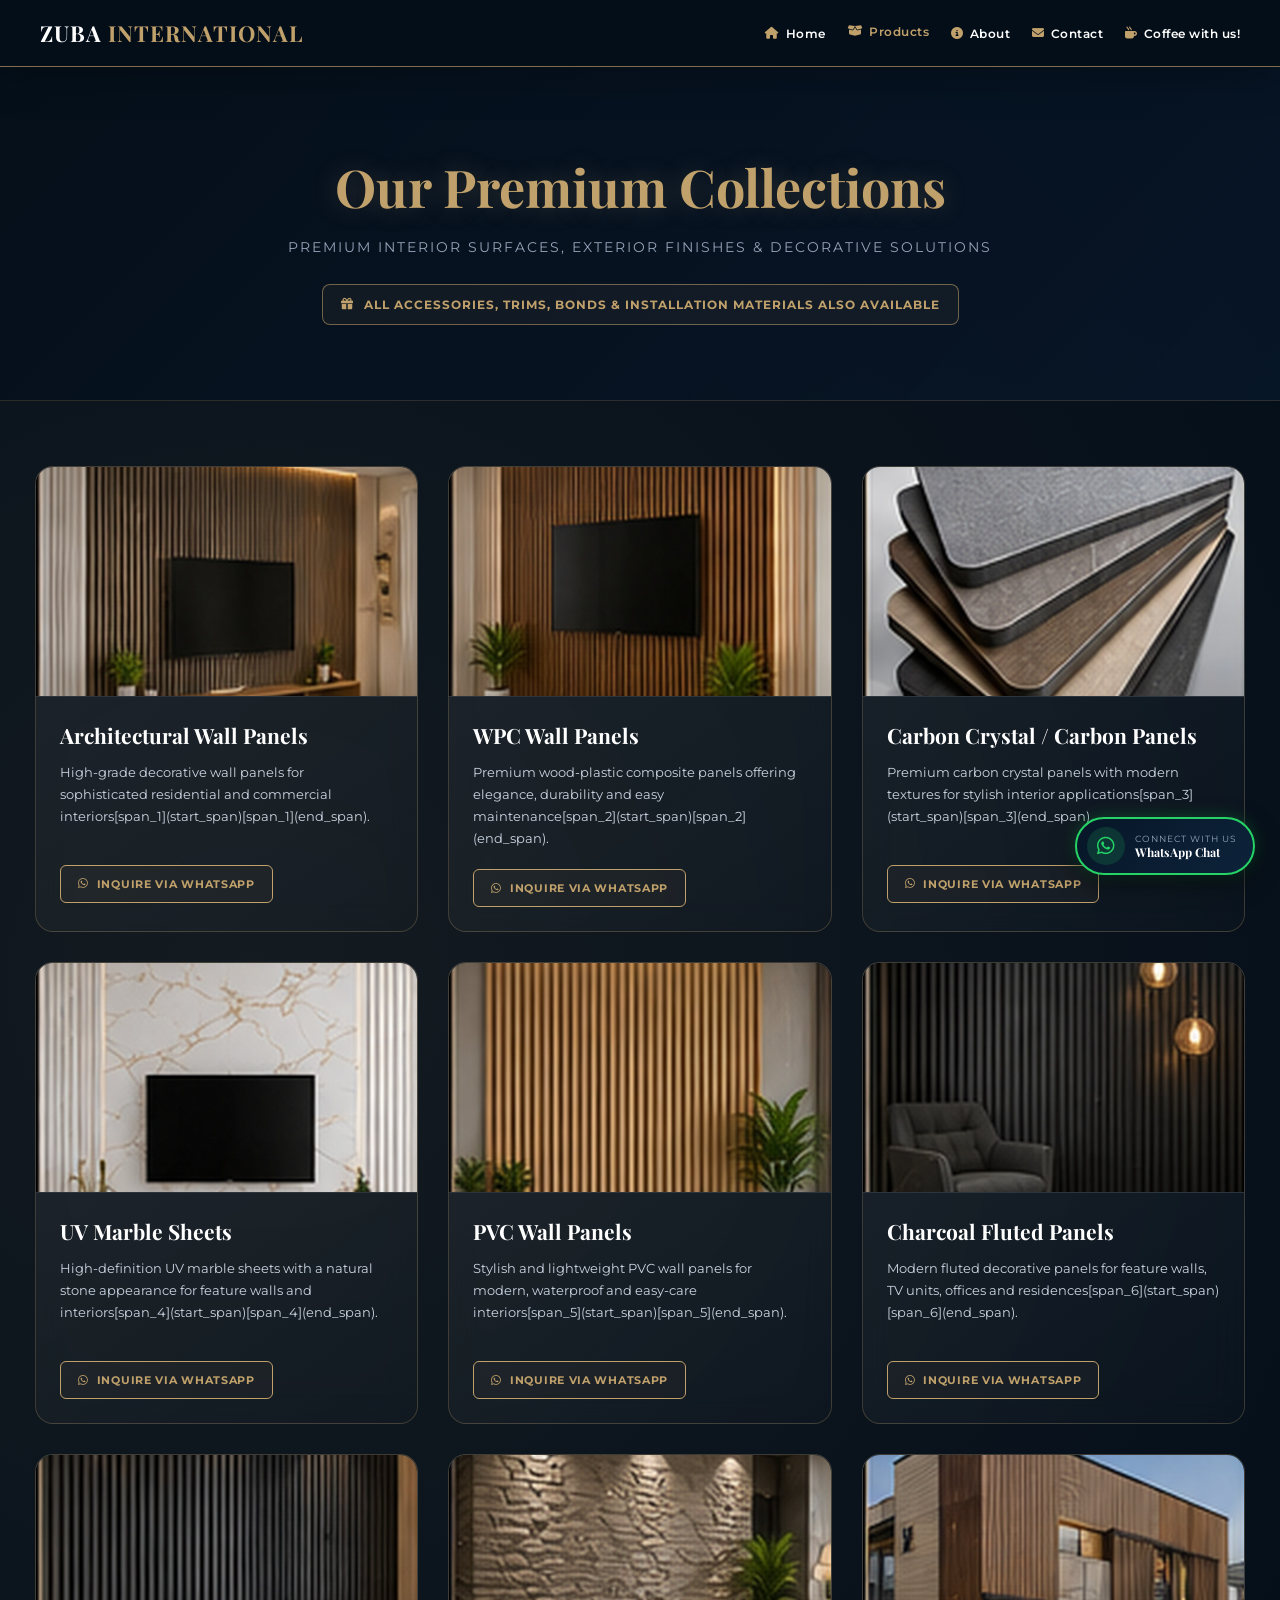
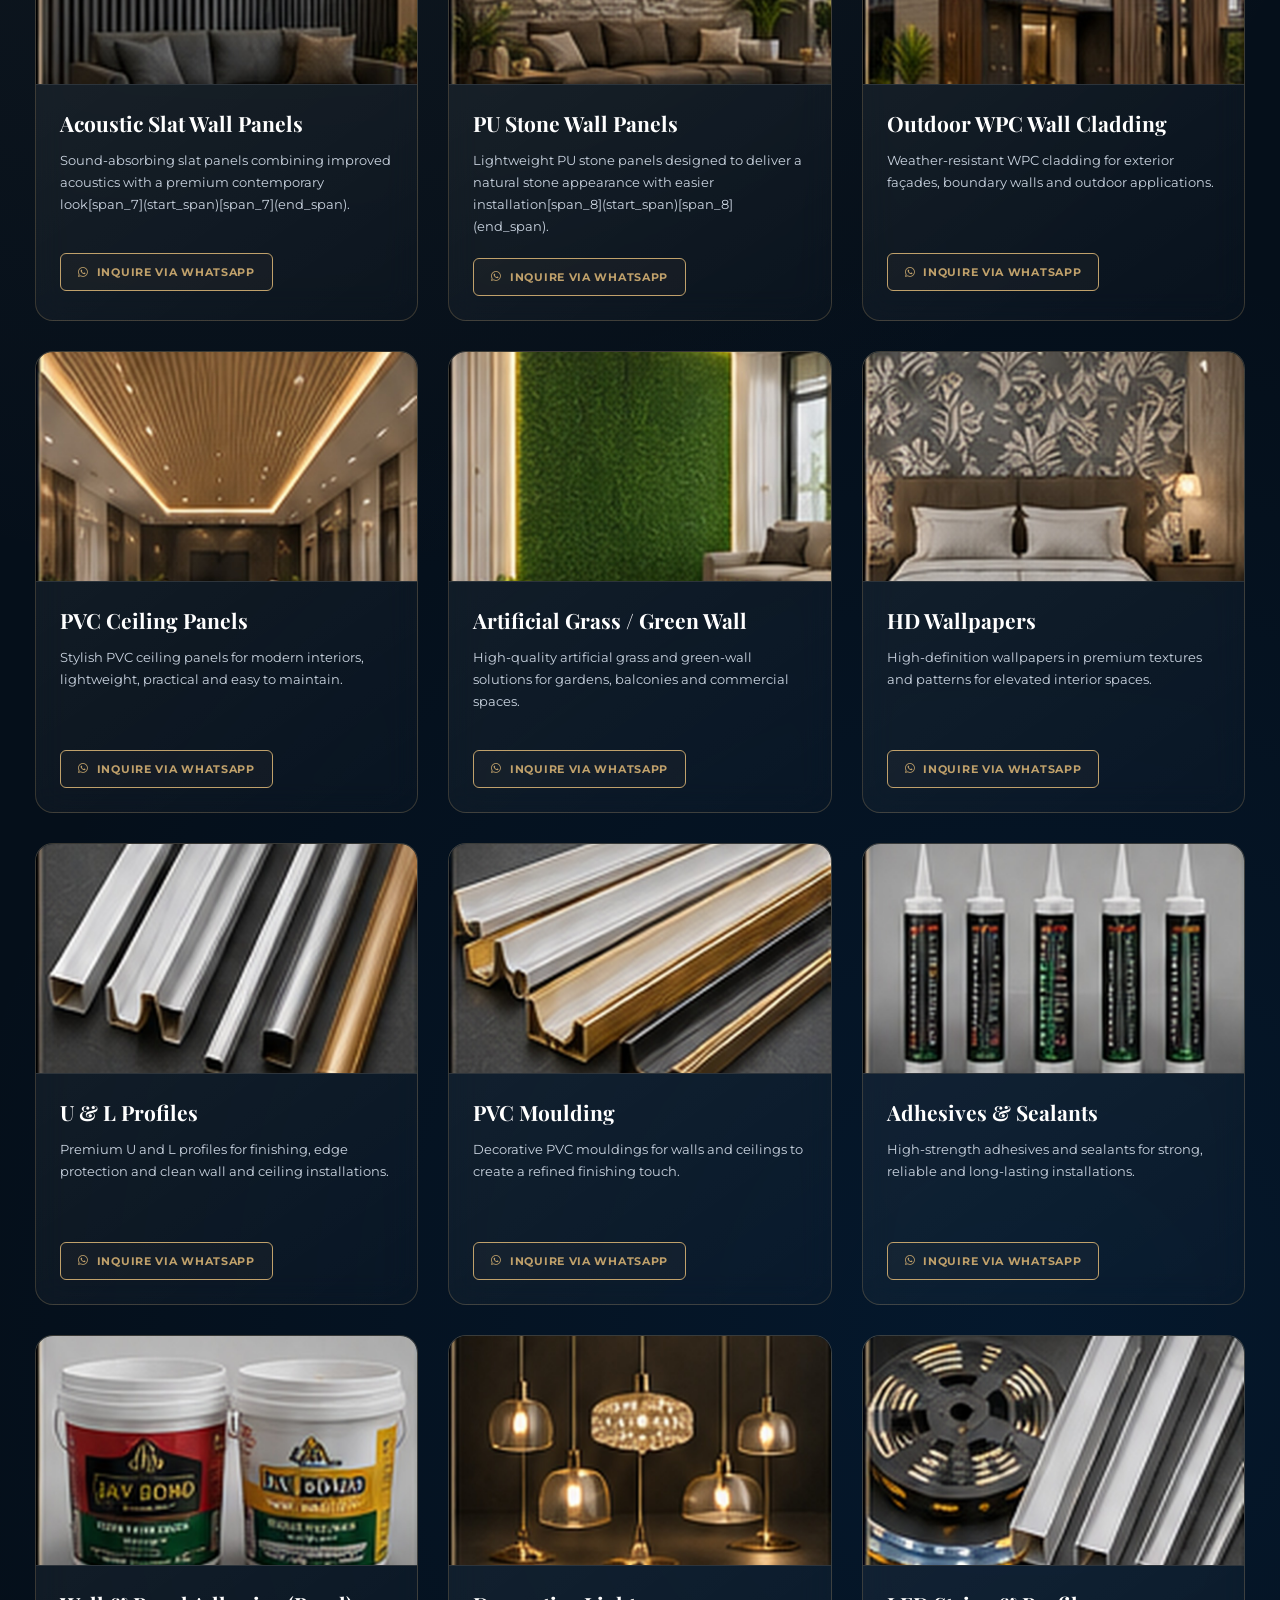
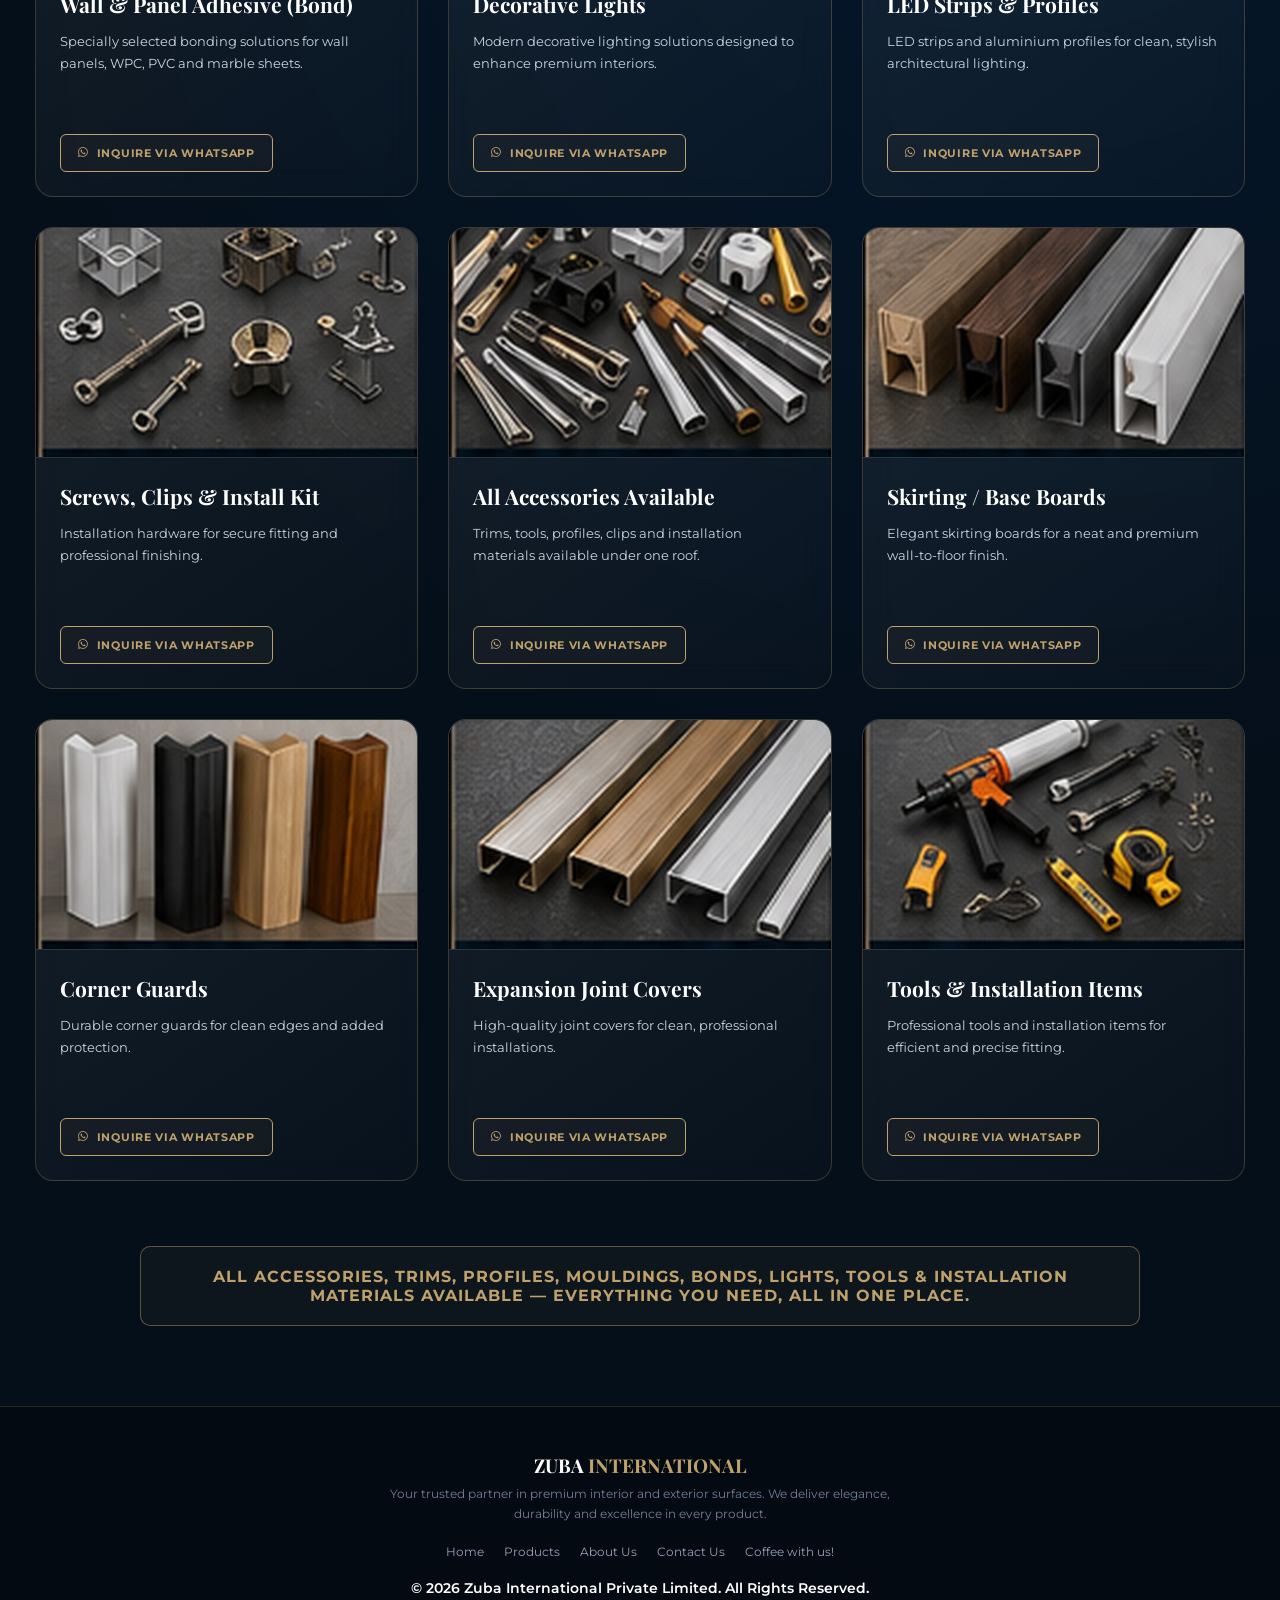
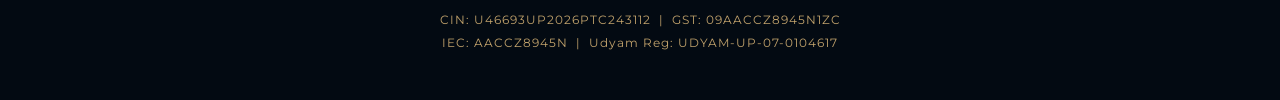
<file: products.html>
<!DOCTYPE html>
<html lang="en">
<head>
<meta charset="UTF-8">
<meta name="viewport" content="width=device-width, initial-scale=1.0">
<title>Zuba International | Our Products</title>
<link href="https://fonts.googleapis.com/css2?family=Montserrat:wght@400;500;600;700&family=Playfair+Display:wght@600;700&display=swap" rel="stylesheet">
<link rel="stylesheet" href="https://cdnjs.cloudflare.com/ajax/libs/font-awesome/6.4.0/css/all.min.css">
<style>
*{box-sizing:border-box;margin:0;padding:0}
body{font-family:'Montserrat',sans-serif;background:radial-gradient(circle at 20% 20%,rgba(192,161,107,.08),transparent 30%),radial-gradient(circle at 80% 60%,rgba(0,90,180,.12),transparent 35%),#050f1a;color:#fff;overflow-x:hidden}
header{position:sticky;top:0;z-index:1000;background:rgba(5,15,26,.92);padding:18px 30px;border-bottom:1px solid rgba(192,161,107,.65);backdrop-filter:blur(15px);box-shadow:0 10px 40px rgba(0,0,0,.25)}
.nav-container{max-width:1200px;margin:auto;display:flex;align-items:center;justify-content:space-between}
.logo{color:#fff;text-decoration:none;font-size:22px;font-weight:700;letter-spacing:1px;font-family:'Playfair Display',serif;}
.logo span{color:#c0a16b}
.nav-menu{display:flex;align-items:center;gap:22px;list-style:none}
.nav-menu a{color:#fff;text-decoration:none;font-size:12px;font-weight:600;letter-spacing:0.5px;display:flex;align-items:center;gap:6px;transition:.35s}
.nav-menu a i{color:#c0a16b}
.nav-menu a:hover, .nav-menu a.active{color:#c0a16b;transform:translateY(-2px)}
#menu-toggle{display:none;color:#c0a16b;font-size:25px;cursor:pointer}
.page-banner{padding:85px 20px 75px;text-align:center;background:linear-gradient(135deg,rgba(5,15,26,.96),rgba(7,22,40,.9));border-bottom:1px solid rgba(192,161,107,.2)}
.page-banner h1{font-family:'Playfair Display',serif;font-size:clamp(32px,5vw,52px);color:#c0a16b;margin-bottom:15px;text-shadow:0 0 25px rgba(192,161,107,.25)}
.page-banner p{color:#94a3b8;font-size:14px;letter-spacing:2px;line-height:1.7}
.accessory-note{display:inline-flex;gap:10px;align-items:center;margin-top:24px;padding:12px 18px;border:1px solid rgba(192,161,107,.55);border-radius:8px;color:#c0a16b;background:rgba(192,161,107,.06);font-weight:700;font-size:12px;letter-spacing:1px}
.products-section{max-width:1250px;margin:65px auto;padding:0 20px}.products-grid{display:grid;grid-template-columns:repeat(3,1fr);gap:30px}
.product-card{background:linear-gradient(145deg,rgba(255,255,255,.07),rgba(255,255,255,.015));border:1px solid rgba(192,161,107,.25);border-radius:18px;overflow:hidden;backdrop-filter:blur(15px);transition:transform .35s ease,box-shadow .4s ease,border-color .4s ease}
.product-card:hover{border-color:rgba(192,161,107,.8);transform:translateY(-12px) scale(1.015);box-shadow:0 25px 55px rgba(0,0,0,.55),0 0 30px rgba(192,161,107,.12)}
.product-img{height:230px;background:#071930;overflow:hidden;border-bottom:1px solid rgba(192,161,107,.2)}.product-img img{width:100%;height:100%;display:block;object-fit:cover;transition:transform .55s ease,filter .45s ease}.product-card:hover .product-img img{transform:scale(1.08);filter:saturate(1.08)}
.product-info{padding:24px;min-height:230px;display:flex;flex-direction:column}.product-info h3{font-family:'Playfair Display',serif;font-size:21px;color:#fff;margin-bottom:12px}.product-card:hover h3{color:#c0a16b}.product-info p{font-size:13px;color:#cbd5e1;line-height:1.7;margin-bottom:20px}
.inquire-btn{margin-top:auto;display:inline-flex;align-items:center;justify-content:center;gap:8px;width:fit-content;background:rgba(192,161,107,.04);border:1px solid #c0a16b;color:#c0a16b;padding:11px 17px;font-weight:700;font-size:11px;text-decoration:none;border-radius:6px;letter-spacing:.7px;transition:.3s}.inquire-btn:hover{background:#c0a16b;color:#050f1a;transform:translateY(-3px);box-shadow:0 10px 22px rgba(192,161,107,.25)}
.accessories-banner{max-width:1000px;margin:0 auto 70px;padding:20px;text-align:center;border:1px solid rgba(192,161,107,.45);border-radius:10px;color:#c0a16b;background:rgba(192,161,107,.05);font-weight:700;letter-spacing:1px}

footer{background:#030a12;border-top:1px solid rgba(192,161,107,.2);padding:45px 20px;text-align:center;margin-top:80px}
.footer-logo{color:#fff;font-size:19px;font-weight:700;margin-bottom:6px;font-family:'Playfair Display',serif;}
.footer-logo span{color:#c0a16b}
.footer-description{max-width:550px;margin:0 auto 20px;color:#718096;font-size:12px;line-height:1.7}
.footer-links{display:flex;justify-content:center;gap:20px;flex-wrap:wrap;margin-bottom:20px}
.footer-links a{color:#94a3b8;text-decoration:none;font-size:12px}
.footer-links a:hover{color:#c0a16b}
.copyright{font-size:14px;font-weight:600;margin-bottom:12px}
.company-details{color:#c0a16b;font-size:12px;letter-spacing:1px;line-height:1.9}

/* Animated WhatsApp Floating Widget */
.whatsapp-float{
  position:fixed;
  bottom:25px;
  right:25px;
  background:linear-gradient(135deg, #071628 0%, #0d233a 100%);
  border:2px solid #25d366;
  border-radius:35px;
  padding:8px 16px 8px 10px;
  display:flex;
  align-items:center;
  gap:10px;
  cursor:pointer;
  z-index:2000;
  box-shadow:0 8px 25px rgba(0,0,0,0.6), 0 0 15px rgba(37, 211, 102, 0.3);
  animation: widgetFloat 3s ease-in-out infinite;
  transition: 0.3s;
  text-decoration: none;
}
.whatsapp-float:hover{ transform: scale(1.06); border-color: #fff; }
.whatsapp-icon-box{
  width:38px;
  height:38px;
  background:rgba(37, 211, 102, 0.15);
  border-radius:50%;
  display:flex;
  justify-content:center;
  align-items:center;
  font-size:20px;
  color:#25d366;
  animation: cupTilt 2s ease-in-out infinite;
}
.whatsapp-text-content{ display:flex; flex-direction:column; text-align:left; }
.whatsapp-text-top{ font-size:9px; color:#94a3b8; letter-spacing:1px; text-transform:uppercase; }
.whatsapp-text-main{ font-size:12px; color:#fff; font-weight:700; font-family:'Playfair Display',serif; }

@keyframes widgetFloat { 0%, 100% { transform: translateY(0); } 50% { transform: translateY(-7px); } }
@keyframes cupTilt { 0%, 100% { transform: rotate(0deg); } 25% { transform: rotate(-5deg); } 75% { transform: rotate(5deg); } }

@media(max-width:950px){.products-grid{grid-template-columns:repeat(2,1fr)}}
@media(max-width:768px){
  header{padding:16px 20px}
  #menu-toggle{display:block}
  .nav-menu{display:none;position:absolute;top:68px;left:0;width:100%;flex-direction:column;gap:22px;padding:25px;background:rgba(5,15,26,.98);border-bottom:2px solid #c0a16b;text-align:center;}
  .nav-menu.active{display:flex}
  .nav-menu a{justify-content:center}
  .products-grid{grid-template-columns:1fr}
  .page-banner{padding:65px 20px}
  .product-img{height:215px}
  .whatsapp-float{width:auto; padding:6px 14px 6px 8px; right:15px; bottom:15px;}
}
</style>
</head>
<body>
<header><div class="nav-container">
<a href="index.html" class="logo">ZUBA <span>INTERNATIONAL</span></a>
<div id="menu-toggle"><i class="fa-solid fa-bars"></i></div>
<nav class="nav-menu" id="nav-menu">
<a href="index.html"><i class="fa-solid fa-house"></i> Home</a>
<a href="products.html" class="active"><i class="fa-solid fa-box-open"></i> Products</a>
<a href="about.html"><i class="fa-solid fa-circle-info"></i> About</a>
<a href="contact.html"><i class="fa-solid fa-envelope"></i> Contact</a>
<a href="coffee.html"><i class="fa-solid fa-mug-hot"></i> Coffee with us!</a>
</nav></div></header>

<section class="page-banner">
<h1>Our Premium Collections</h1>
<p>PREMIUM INTERIOR SURFACES, EXTERIOR FINISHES &amp; DECORATIVE SOLUTIONS</p>
<div class="accessory-note"><i class="fa-solid fa-gift"></i> ALL ACCESSORIES, TRIMS, BONDS &amp; INSTALLATION MATERIALS ALSO AVAILABLE</div>
</section>

<section class="products-section"><div class="products-grid">
<article class="product-card">
  <div class="product-img"><img src="images/architectural-wall-panels.jpg" alt="Architectural Wall Panels" loading="lazy"></div>
  <div class="product-info">
    <h3>Architectural Wall Panels</h3>
    <p>High-grade decorative wall panels for sophisticated residential and commercial interiors[span_1](start_span)[span_1](end_span).</p>
    <a class="inquire-btn" href="https://wa.me/919278246138?text=Hello%20Zuba%20International,%20I%20am%20interested%20in%20Architectural%20Wall%20Panels" target="_blank" rel="noopener noreferrer">
      <i class="fa-brands fa-whatsapp"></i> INQUIRE VIA WHATSAPP
    </a>
  </div>
</article>
<article class="product-card">
  <div class="product-img"><img src="images/wpc-wall-panels.jpg" alt="WPC Wall Panels" loading="lazy"></div>
  <div class="product-info">
    <h3>WPC Wall Panels</h3>
    <p>Premium wood-plastic composite panels offering elegance, durability and easy maintenance[span_2](start_span)[span_2](end_span).</p>
    <a class="inquire-btn" href="https://wa.me/919278246138?text=Hello%20Zuba%20International,%20I%20am%20interested%20in%20WPC%20Wall%20Panels" target="_blank" rel="noopener noreferrer">
      <i class="fa-brands fa-whatsapp"></i> INQUIRE VIA WHATSAPP
    </a>
  </div>
</article>
<article class="product-card">
  <div class="product-img"><img src="images/carbon-crystal-panels.jpg" alt="Carbon Crystal / Carbon Panels" loading="lazy"></div>
  <div class="product-info">
    <h3>Carbon Crystal / Carbon Panels</h3>
    <p>Premium carbon crystal panels with modern textures for stylish interior applications[span_3](start_span)[span_3](end_span).</p>
    <a class="inquire-btn" href="https://wa.me/919278246138?text=Hello%20Zuba%20International,%20I%20am%20interested%20in%20Carbon%20Crystal%20/%20Carbon%20Panels" target="_blank" rel="noopener noreferrer">
      <i class="fa-brands fa-whatsapp"></i> INQUIRE VIA WHATSAPP
    </a>
  </div>
</article>
<article class="product-card">
  <div class="product-img"><img src="images/uv-marble-sheets.jpg" alt="UV Marble Sheets" loading="lazy"></div>
  <div class="product-info">
    <h3>UV Marble Sheets</h3>
    <p>High-definition UV marble sheets with a natural stone appearance for feature walls and interiors[span_4](start_span)[span_4](end_span).</p>
    <a class="inquire-btn" href="https://wa.me/919278246138?text=Hello%20Zuba%20International,%20I%20am%20interested%20in%20UV%20Marble%20Sheets" target="_blank" rel="noopener noreferrer">
      <i class="fa-brands fa-whatsapp"></i> INQUIRE VIA WHATSAPP
    </a>
  </div>
</article>
<article class="product-card">
  <div class="product-img"><img src="images/pvc-wall-panels.jpg" alt="PVC Wall Panels" loading="lazy"></div>
  <div class="product-info">
    <h3>PVC Wall Panels</h3>
    <p>Stylish and lightweight PVC wall panels for modern, waterproof and easy-care interiors[span_5](start_span)[span_5](end_span).</p>
    <a class="inquire-btn" href="https://wa.me/919278246138?text=Hello%20Zuba%20International,%20I%20am%20interested%20in%20PVC%20Wall%20Panels" target="_blank" rel="noopener noreferrer">
      <i class="fa-brands fa-whatsapp"></i> INQUIRE VIA WHATSAPP
    </a>
  </div>
</article>
<article class="product-card">
  <div class="product-img"><img src="images/charcoal-fluted-panels.jpg" alt="Charcoal Fluted Panels" loading="lazy"></div>
  <div class="product-info">
    <h3>Charcoal Fluted Panels</h3>
    <p>Modern fluted decorative panels for feature walls, TV units, offices and residences[span_6](start_span)[span_6](end_span).</p>
    <a class="inquire-btn" href="https://wa.me/919278246138?text=Hello%20Zuba%20International,%20I%20am%20interested%20in%20Charcoal%20Fluted%20Panels" target="_blank" rel="noopener noreferrer">
      <i class="fa-brands fa-whatsapp"></i> INQUIRE VIA WHATSAPP
    </a>
  </div>
</article>
<article class="product-card">
  <div class="product-img"><img src="images/acoustic-slat-panels.jpg" alt="Acoustic Slat Wall Panels" loading="lazy"></div>
  <div class="product-info">
    <h3>Acoustic Slat Wall Panels</h3>
    <p>Sound-absorbing slat panels combining improved acoustics with a premium contemporary look[span_7](start_span)[span_7](end_span).</p>
    <a class="inquire-btn" href="https://wa.me/919278246138?text=Hello%20Zuba%20International,%20I%20am%20interested%20in%20Acoustic%20Slat%20Wall%20Panels" target="_blank" rel="noopener noreferrer">
      <i class="fa-brands fa-whatsapp"></i> INQUIRE VIA WHATSAPP
    </a>
  </div>
</article>
<article class="product-card">
  <div class="product-img"><img src="images/pu-stone-panels.jpg" alt="PU Stone Wall Panels" loading="lazy"></div>
  <div class="product-info">
    <h3>PU Stone Wall Panels</h3>
    <p>Lightweight PU stone panels designed to deliver a natural stone appearance with easier installation[span_8](start_span)[span_8](end_span).</p>
    <a class="inquire-btn" href="https://wa.me/919278246138?text=Hello%20Zuba%20International,%20I%20am%20interested%20in%20PU%20Stone%20Wall%20Panels" target="_blank" rel="noopener noreferrer">
      <i class="fa-brands fa-whatsapp"></i> INQUIRE VIA WHATSAPP
    </a>
  </div>
</article><article class="product-card">
  <div class="product-img"><img src="images/outdoor-wpc-cladding.jpg" alt="Outdoor WPC Wall Cladding" loading="lazy"></div>
  <div class="product-info">
    <h3>Outdoor WPC Wall Cladding</h3>
    <p>Weather-resistant WPC cladding for exterior façades, boundary walls and outdoor applications.</p>
    <a class="inquire-btn" href="https://wa.me/919278246138?text=Hello%20Zuba%20International,%20I%20am%20interested%20in%20Outdoor%20WPC%20Wall%20Cladding" target="_blank" rel="noopener noreferrer">
      <i class="fa-brands fa-whatsapp"></i> INQUIRE VIA WHATSAPP
    </a>
  </div>
</article>
<article class="product-card">
  <div class="product-img"><img src="images/pvc-ceiling-panels.jpg" alt="PVC Ceiling Panels" loading="lazy"></div>
  <div class="product-info">
    <h3>PVC Ceiling Panels</h3>
    <p>Stylish PVC ceiling panels for modern interiors, lightweight, practical and easy to maintain.</p>
    <a class="inquire-btn" href="https://wa.me/919278246138?text=Hello%20Zuba%20International,%20I%20am%20interested%20in%20PVC%20Ceiling%20Panels" target="_blank" rel="noopener noreferrer">
      <i class="fa-brands fa-whatsapp"></i> INQUIRE VIA WHATSAPP
    </a>
  </div>
</article>
<article class="product-card">
  <div class="product-img"><img src="images/artificial-grass-green-wall.jpg" alt="Artificial Grass / Green Wall" loading="lazy"></div>
  <div class="product-info">
    <h3>Artificial Grass / Green Wall</h3>
    <p>High-quality artificial grass and green-wall solutions for gardens, balconies and commercial spaces.</p>
    <a class="inquire-btn" href="https://wa.me/919278246138?text=Hello%20Zuba%20International,%20I%20am%20interested%20in%20Artificial%20Grass%20/%20Green%20Wall" target="_blank" rel="noopener noreferrer">
      <i class="fa-brands fa-whatsapp"></i> INQUIRE VIA WHATSAPP
    </a>
  </div>
</article>
<article class="product-card">
  <div class="product-img"><img src="images/hd-wallpapers.jpg" alt="HD Wallpapers" loading="lazy"></div>
  <div class="product-info">
    <h3>HD Wallpapers</h3>
    <p>High-definition wallpapers in premium textures and patterns for elevated interior spaces.</p>
    <a class="inquire-btn" href="https://wa.me/919278246138?text=Hello%20Zuba%20International,%20I%20am%20interested%20in%20HD%20Wallpapers" target="_blank" rel="noopener noreferrer">
      <i class="fa-brands fa-whatsapp"></i> INQUIRE VIA WHATSAPP
    </a>
  </div>
</article>
<article class="product-card">
  <div class="product-img"><img src="images/u-l-profiles.jpg" alt="U & L Profiles" loading="lazy"></div>
  <div class="product-info">
    <h3>U & L Profiles</h3>
    <p>Premium U and L profiles for finishing, edge protection and clean wall and ceiling installations.</p>
    <a class="inquire-btn" href="https://wa.me/919278246138?text=Hello%20Zuba%20International,%20I%20am%20interested%20in%20U%20&%20L%20Profiles" target="_blank" rel="noopener noreferrer">
      <i class="fa-brands fa-whatsapp"></i> INQUIRE VIA WHATSAPP
    </a>
  </div>
</article>
<article class="product-card">
  <div class="product-img"><img src="images/pvc-moulding.jpg" alt="PVC Moulding" loading="lazy"></div>
  <div class="product-info">
    <h3>PVC Moulding</h3>
    <p>Decorative PVC mouldings for walls and ceilings to create a refined finishing touch.</p>
    <a class="inquire-btn" href="https://wa.me/919278246138?text=Hello%20Zuba%20International,%20I%20am%20interested%20in%20PVC%20Moulding" target="_blank" rel="noopener noreferrer">
      <i class="fa-brands fa-whatsapp"></i> INQUIRE VIA WHATSAPP
    </a>
  </div>
</article>
<article class="product-card">
  <div class="product-img"><img src="images/adhesives-sealants.jpg" alt="Adhesives & Sealants" loading="lazy"></div>
  <div class="product-info">
    <h3>Adhesives & Sealants</h3>
    <p>High-strength adhesives and sealants for strong, reliable and long-lasting installations.</p>
    <a class="inquire-btn" href="https://wa.me/919278246138?text=Hello%20Zuba%20International,%20I%20am%20interested%20in%20Adhesives%20&%20Sealants" target="_blank" rel="noopener noreferrer">
      <i class="fa-brands fa-whatsapp"></i> INQUIRE VIA WHATSAPP
    </a>
  </div>
</article>
<article class="product-card">
  <div class="product-img"><img src="images/wall-panel-bond.jpg" alt="Wall & Panel Adhesive (Bond)" loading="lazy"></div>
  <div class="product-info">
    <h3>Wall & Panel Adhesive (Bond)</h3>
    <p>Specially selected bonding solutions for wall panels, WPC, PVC and marble sheets.</p>
    <a class="inquire-btn" href="https://wa.me/919278246138?text=Hello%20Zuba%20International,%20I%20am%20interested%20in%20Wall%20&%20Panel%20Adhesive%20(Bond)" target="_blank" rel="noopener noreferrer">
      <i class="fa-brands fa-whatsapp"></i> INQUIRE VIA WHATSAPP
    </a>
  </div>
</article>
<article class="product-card">
  <div class="product-img"><img src="images/decorative-lights.jpg" alt="Decorative Lights" loading="lazy"></div>
  <div class="product-info">
    <h3>Decorative Lights</h3>
    <p>Modern decorative lighting solutions designed to enhance premium interiors.</p>
    <a class="inquire-btn" href="https://wa.me/919278246138?text=Hello%20Zuba%20International,%20I%20am%20interested%20in%20Decorative%20Lights" target="_blank" rel="noopener noreferrer">
      <i class="fa-brands fa-whatsapp"></i> INQUIRE VIA WHATSAPP
    </a>
  </div>
</article>
<article class="product-card">
  <div class="product-img"><img src="images/led-strips-profiles.jpg" alt="LED Strips & Profiles" loading="lazy"></div>
  <div class="product-info">
    <h3>LED Strips & Profiles</h3>
    <p>LED strips and aluminium profiles for clean, stylish architectural lighting.</p>
    <a class="inquire-btn" href="https://wa.me/919278246138?text=Hello%20Zuba%20International,%20I%20am%20interested%20in%20LED%20Strips%20&%20Profiles" target="_blank" rel="noopener noreferrer">
      <i class="fa-brands fa-whatsapp"></i> INQUIRE VIA WHATSAPP
    </a>
  </div>
</article>
<article class="product-card">
  <div class="product-img"><img src="images/screws-clips-install-kit.jpg" alt="Screws, Clips & Install Kit" loading="lazy"></div>
  <div class="product-info">
    <h3>Screws, Clips & Install Kit</h3>
    <p>Installation hardware for secure fitting and professional finishing.</p>
    <a class="inquire-btn" href="https://wa.me/919278246138?text=Hello%20Zuba%20International,%20I%20am%20interested%20in%20Screws,%20Clips%20&%20Install%20Kit" target="_blank" rel="noopener noreferrer">
      <i class="fa-brands fa-whatsapp"></i> INQUIRE VIA WHATSAPP
    </a>
  </div>
</article>
<article class="product-card">
  <div class="product-img"><img src="images/all-accessories.jpg" alt="All Accessories Available" loading="lazy"></div>
  <div class="product-info">
    <h3>All Accessories Available</h3>
    <p>Trims, tools, profiles, clips and installation materials available under one roof.</p>
    <a class="inquire-btn" href="https://wa.me/919278246138?text=Hello%20Zuba%20International,%20I%20am%20interested%20in%20All%20Accessories%20Available" target="_blank" rel="noopener noreferrer">
      <i class="fa-brands fa-whatsapp"></i> INQUIRE VIA WHATSAPP
    </a>
  </div>
</article>
<article class="product-card">
  <div class="product-img"><img src="images/skirting-base-boards.jpg" alt="Skirting / Base Boards" loading="lazy"></div>
  <div class="product-info">
    <h3>Skirting / Base Boards</h3>
    <p>Elegant skirting boards for a neat and premium wall-to-floor finish.</p>
    <a class="inquire-btn" href="https://wa.me/919278246138?text=Hello%20Zuba%20International,%20I%20am%20interested%20in%20Skirting%20/%20Base%20Boards" target="_blank" rel="noopener noreferrer">
      <i class="fa-brands fa-whatsapp"></i> INQUIRE VIA WHATSAPP
    </a>
  </div>
</article>
<article class="product-card">
  <div class="product-img"><img src="images/corner-guards.jpg" alt="Corner Guards" loading="lazy"></div>
  <div class="product-info">
    <h3>Corner Guards</h3>
    <p>Durable corner guards for clean edges and added protection.</p>
    <a class="inquire-btn" href="https://wa.me/919278246138?text=Hello%20Zuba%20International,%20I%20am%20interested%20in%20Corner%20Guards" target="_blank" rel="noopener noreferrer">
      <i class="fa-brands fa-whatsapp"></i> INQUIRE VIA WHATSAPP
    </a>
  </div>
</article>
<article class="product-card">
  <div class="product-img"><img src="images/expansion-joint-covers.jpg" alt="Expansion Joint Covers" loading="lazy"></div>
  <div class="product-info">
    <h3>Expansion Joint Covers</h3>
    <p>High-quality joint covers for clean, professional installations.</p>
    <a class="inquire-btn" href="https://wa.me/919278246138?text=Hello%20Zuba%20International,%20I%20am%20interested%20in%20Expansion%20Joint%20Covers" target="_blank" rel="noopener noreferrer">
      <i class="fa-brands fa-whatsapp"></i> INQUIRE VIA WHATSAPP
    </a>
  </div>
</article>
<article class="product-card">
  <div class="product-img"><img src="images/tools-installation-items.jpg" alt="Tools & Installation Items" loading="lazy"></div>
  <div class="product-info">
    <h3>Tools & Installation Items</h3>
    <p>Professional tools and installation items for efficient and precise fitting.</p>
    <a class="inquire-btn" href="https://wa.me/919278246138?text=Hello%20Zuba%20International,%20I%20am%20interested%20in%20Tools%20&%20Installation%20Items" target="_blank" rel="noopener noreferrer">
      <i class="fa-brands fa-whatsapp"></i> INQUIRE VIA WHATSAPP
    </a>
  </div>
</article></div></section>

<div class="accessories-banner">ALL ACCESSORIES, TRIMS, PROFILES, MOULDINGS, BONDS, LIGHTS, TOOLS &amp; INSTALLATION MATERIALS AVAILABLE — EVERYTHING YOU NEED, ALL IN ONE PLACE.</div>

<footer>
  <div class="footer-logo">ZUBA <span>INTERNATIONAL</span></div>
  <p class="footer-description">Your trusted partner in premium interior and exterior surfaces. We deliver elegance, durability and excellence in every product.</p>
  <div class="footer-links">
    <a href="index.html">Home</a>
    <a href="products.html">Products</a>
    <a href="about.html">About Us</a>
    <a href="contact.html">Contact Us</a>
    <a href="coffee.html">Coffee with us!</a>
  </div>
  <p class="copyright">&copy; 2026 Zuba International Private Limited. All Rights Reserved.</p>
  <p class="company-details">
    CIN: U46693UP2026PTC243112 &nbsp;|&nbsp; GST: 09AACCZ8945N1ZC<br>
    IEC: AACCZ8945N &nbsp;|&nbsp; Udyam Reg: UDYAM-UP-07-0104617
  </p>
</footer>

<a href="https://wa.me/919278246138" class="whatsapp-float" target="_blank" rel="noopener noreferrer">
  <div class="whatsapp-icon-box"><i class="fa-brands fa-whatsapp"></i></div>
  <div class="whatsapp-text-content">
    <span class="whatsapp-text-top">CONNECT WITH US</span>
    <span class="whatsapp-text-main">WhatsApp Chat</span>
  </div>
</a>

<script>
document.getElementById('menu-toggle').onclick=function(){document.getElementById('nav-menu').classList.toggle('active');};
</script>
</body>
</html>
</file>
